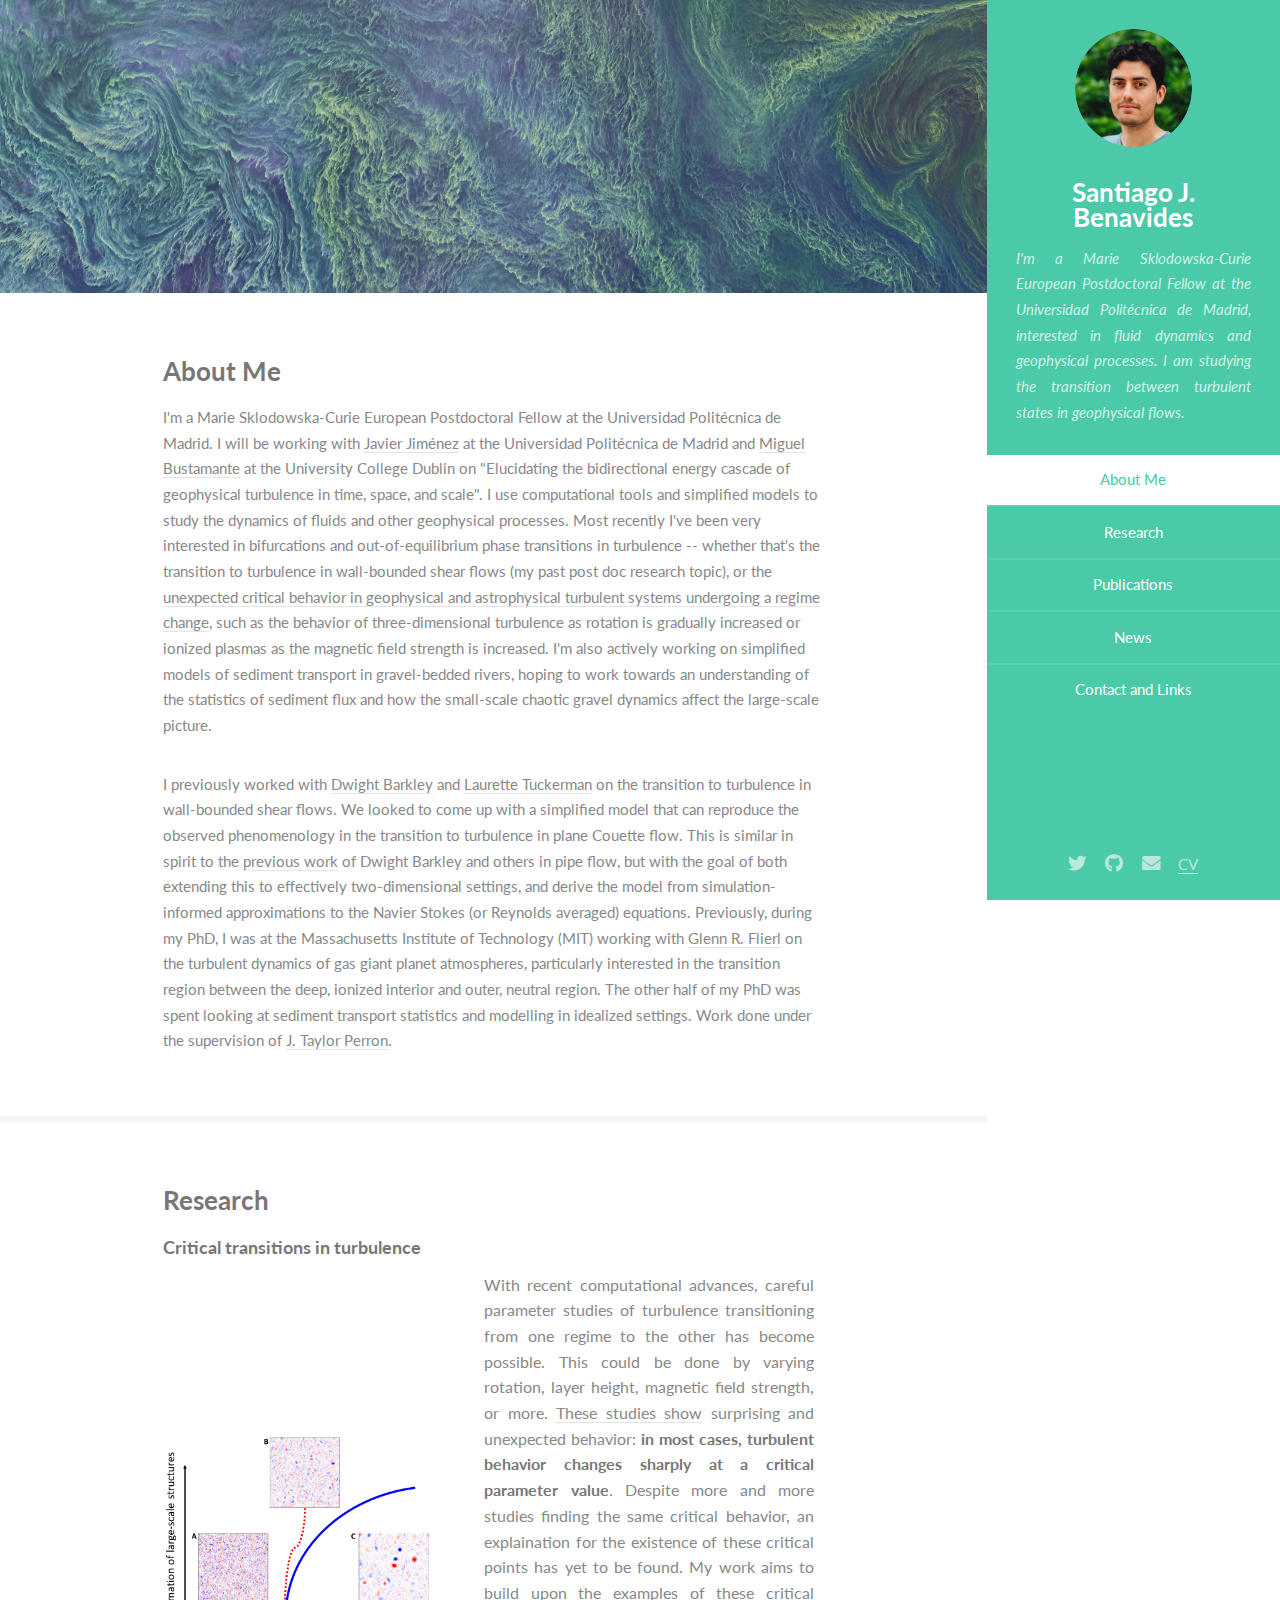
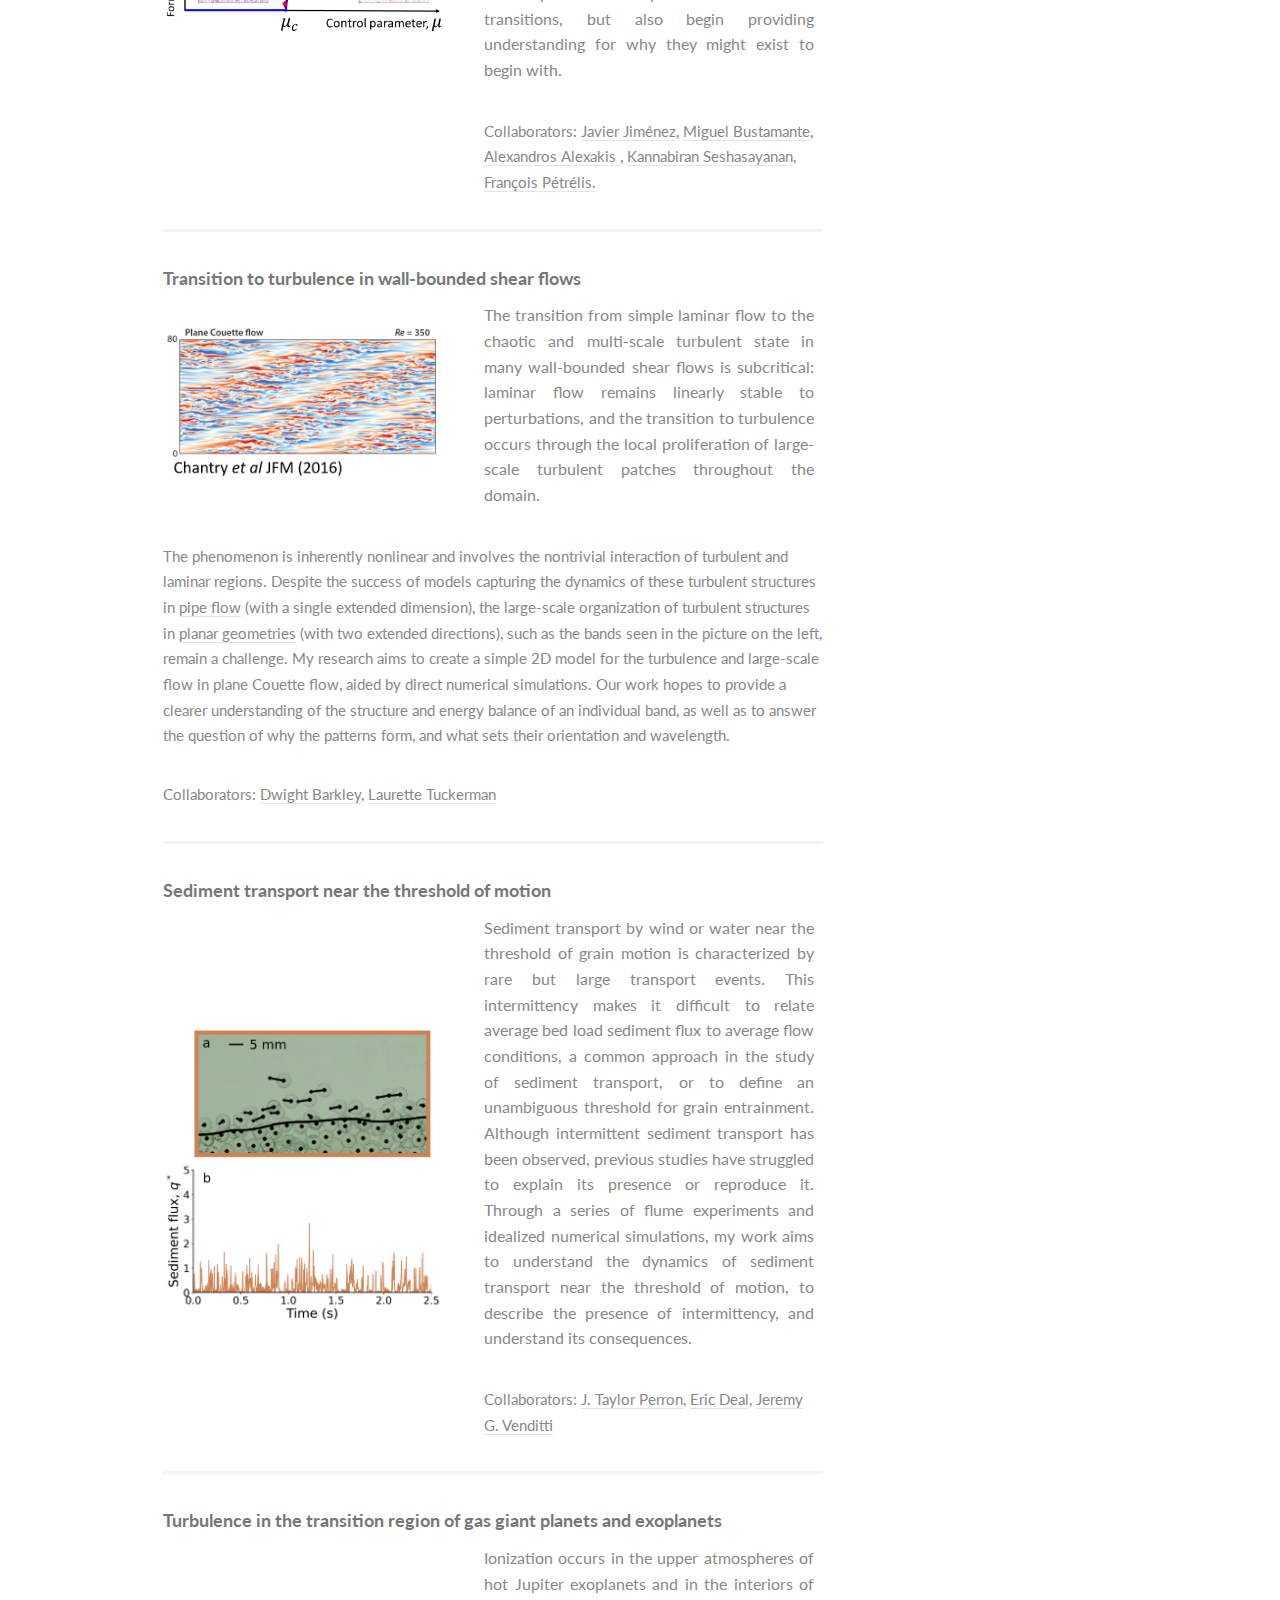
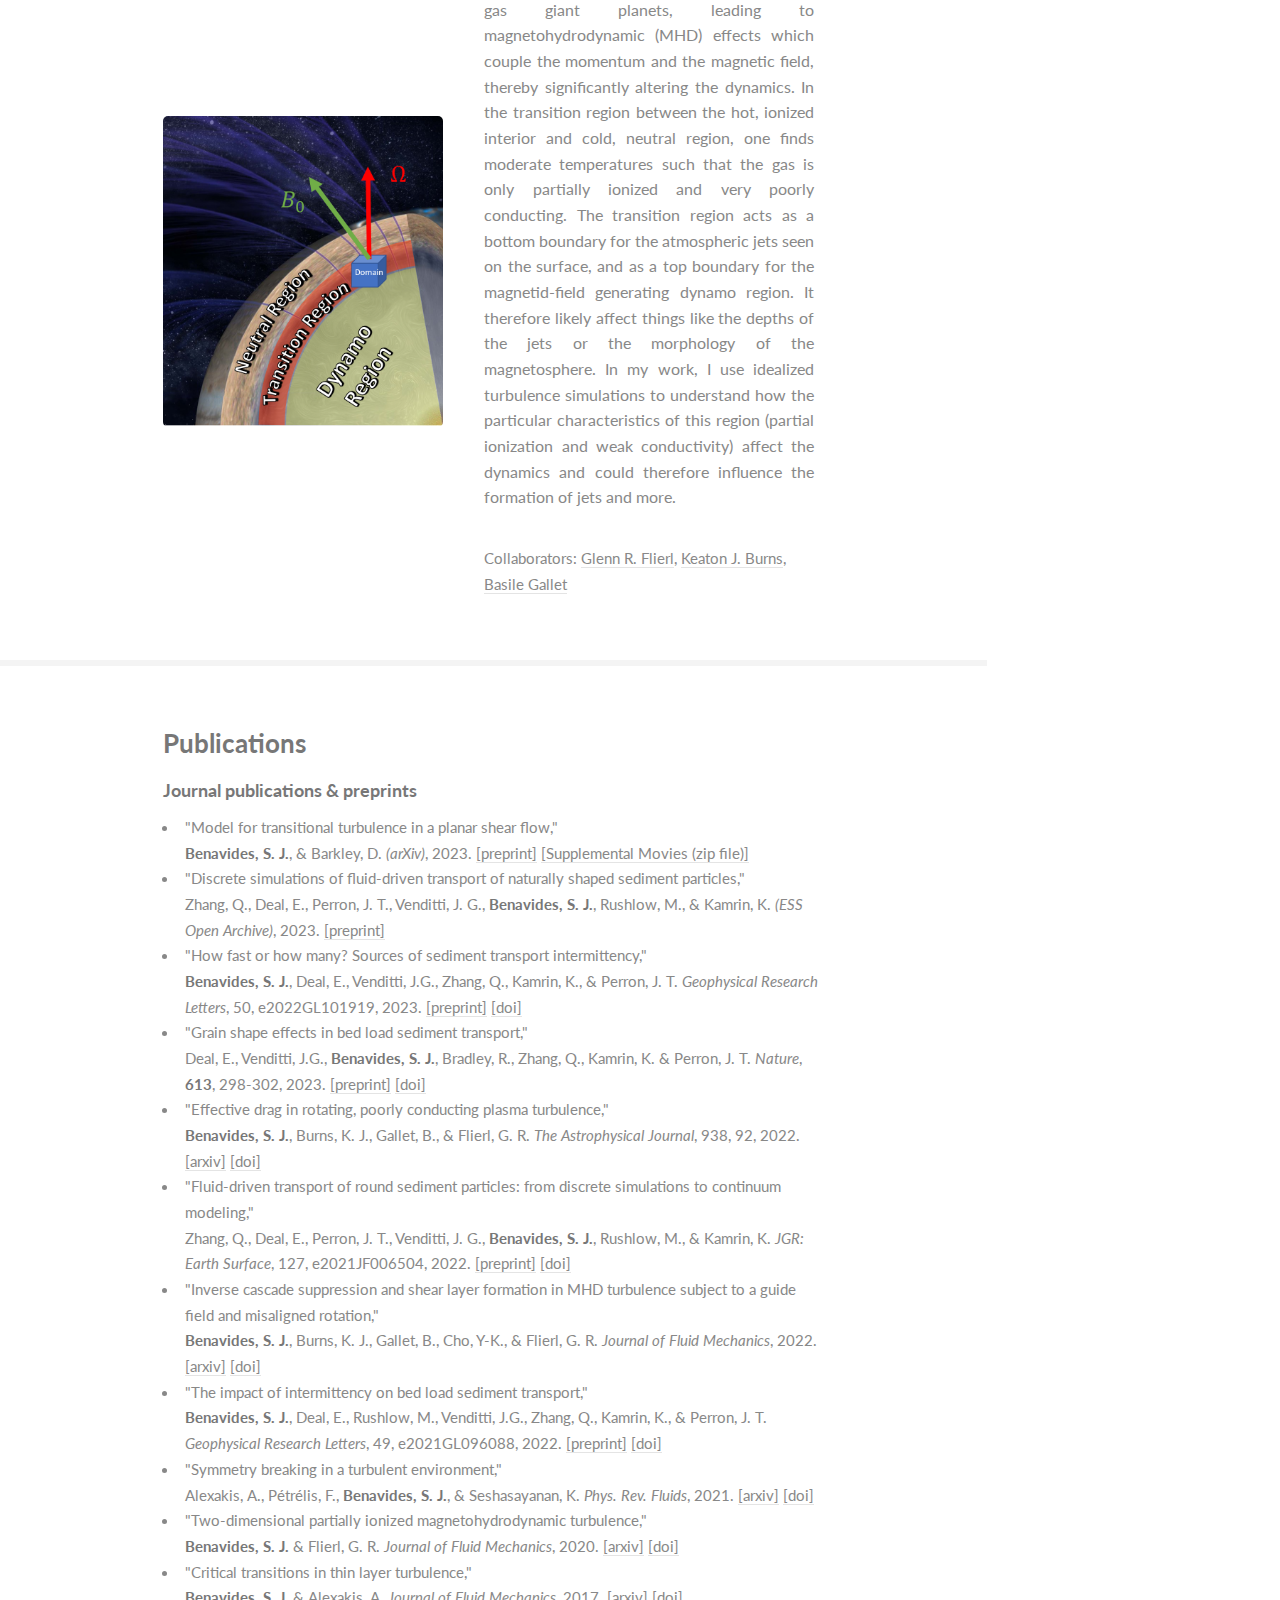
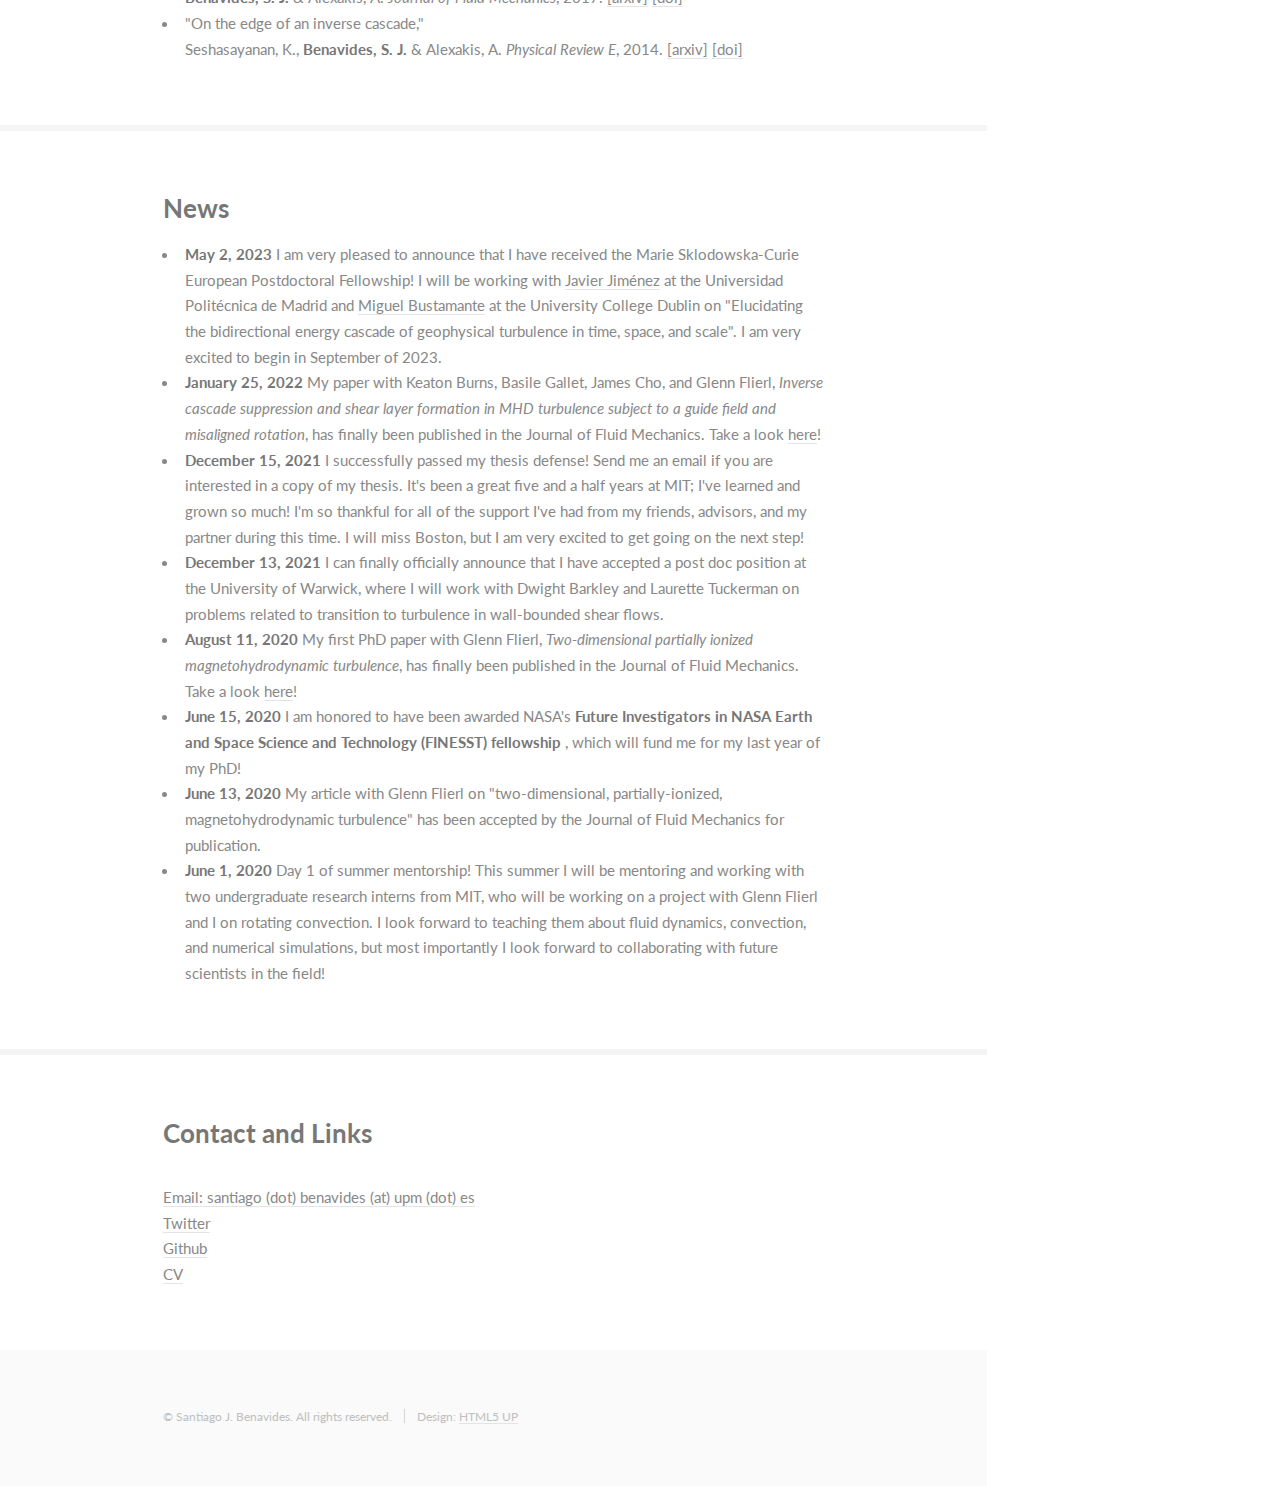
<file: index.html>
<!DOCTYPE HTML>
<!--
	Read Only by HTML5 UP
	html5up.net | @ajlkn
	Free for personal and commercial use under the CCA 3.0 license (html5up.net/license)
-->
<html>
	<head>
		<!-- Global site tag (gtag.js) - Google Analytics -->
		<script async src="https://www.googletagmanager.com/gtag/js?id=G-Q88HQNN6RG"></script>
		<script>
		window.dataLayer = window.dataLayer || [];
		function gtag(){dataLayer.push(arguments);}
		gtag('js', new Date());

		gtag('config', 'G-Q88HQNN6RG');
		</script>
		<!---->
		<title>Santiago J. Benavides' Homepage</title>
		<meta charset="utf-8" />
		<meta name="viewport" content="width=device-width, initial-scale=1, user-scalable=no" />
		<link rel="stylesheet" href="assets/css/main.css" />
	</head>
	<body class="is-preload">

		<!-- Header -->
			<section id="header">
				<header>
					<span class="image avatar"><img src="images/Portrait_2023.jpg" alt="That's me!" /></span>
					<h1 id="logo"><a href="#">Santiago J. Benavides</a></h1>
					<p align="justify"> I'm a Marie Sklodowska-Curie European Postdoctoral Fellow at the Universidad Polit&eacutecnica de Madrid, interested in fluid dynamics and geophysical processes. I am studying the transition between turbulent states in geophysical flows.
						<!-- I study idealized turbulence simulations motivated by astrophysical and geophysical contexts. 
						My interests have also led me to study sediment transport dynamics in rivers. -->
					</p>	
				</header>
				<nav id="nav">
					<ul>
						<li><a href="#one" class="active">About Me</a></li>
						<li><a href="#two">Research</a></li>
						<li><a href="#three">Publications</a></li>
						<li><a href="#four">News</a></li>
						<li><a href="#five">Contact and Links</a></li>
					</ul>
				</nav>
				<footer>
					<ul class="icons">
						<li><a href="https://twitter.com/s_j_benavides" class="icon brands fa-twitter"><span class="label">Twitter</span></a></li>
						<li><a href="https://github.com/s-benavides" class="icon brands fa-github"><span class="label">Github</span></a></li>
						<li><a href="mailto:santiago.benavides@upm.es" class="icon solid fa-envelope"><span class="label">Email</span></a></li>
						<li><a href="docs/BENAVIDES_CV_Sept_25_2023.pdf" id="cv-link"><span class="label">CV</span></a></li>
					</ul>
				</footer>
			</section>

		<!-- Wrapper -->
			<div id="wrapper">

				<!-- Main -->
					<div id="main">

						<!-- One -->
							<section id="one">
								<div class="image main" data-position="center">
									<!-- <img src="images/banner_wp.jpg" alt="" /> -->
									<img src="images/PhytoplanktonFlows_v3.jpg" alt="" />
								</div>
								<div class="container">
									<div>
									<!-- <div class="features"> -->
										<!-- <article> -->
											<!-- <div class="inner"> -->
												<h3>About Me</h3>
												<p>
													I'm a Marie Sklodowska-Curie European Postdoctoral Fellow at the Universidad Polit&eacutecnica de Madrid. I will be working with <a href="https://torroja.dmt.upm.es/">Javier Jim&eacutenez</a> at the Universidad Polit&eacutecnica de Madrid and <a href="https://miguel-d-bustamante.wixsite.com/maths">Miguel Bustamante</a> at the University College Dublin on "Elucidating the bidirectional energy cascade of geophysical turbulence in time, space, and scale". I use computational tools and simplified models to study the dynamics of fluids and other geophysical processes. Most recently I've been very interested in bifurcations and out-of-equilibrium phase transitions in turbulence -- whether that's the transition to turbulence in wall-bounded shear flows (my past post doc research topic), or the <a href="https://www.sciencedirect.com/science/article/abs/pii/S0370157318301935">unexpected critical behavior in geophysical and astrophysical turbulent systems undergoing a regime change</a>, such as the behavior of three-dimensional turbulence as rotation is gradually increased or ionized plasmas as the magnetic field strength is increased. I'm also actively working on simplified models of sediment transport in gravel-bedded rivers, hoping to work towards an understanding of the statistics of sediment flux and how the small-scale chaotic gravel dynamics affect the large-scale picture.
												</p>
											<!-- </div> -->
											<!-- <a class="image"> <img src="images/Bifurcation_Schem_CROPPED.png" 
												alt="Schematic of bifurcations found in my turbulence simulations." data-position="right"> 
											</a> -->
										<!-- </article> -->
									</div>
									<!---->
									<!---->
									<div>
										<p>
											I previously worked with <a href="http://homepages.warwick.ac.uk/~masax/">Dwight Barkley</a> and <a href="https://blog.espci.fr/laurette/"> Laurette Tuckerman</a>
											on the transition to turbulence in wall-bounded shear flows. We looked to come up with a simplified model that can reproduce the observed phenomenology in the transition to turbulence in plane Couette flow. This is similar in spirit to the <a href="https://doi.org/10.1017/jfm.2016.465">previous work</a> of Dwight Barkley and others in pipe flow, but with the goal of both extending this to effectively two-dimensional settings, and derive the model from simulation-informed approximations to the Navier Stokes (or Reynolds averaged) equations. 
											Previously, during my PhD, I was at the Massachusetts Institute of Technology (MIT) working with <a href="https://eapsweb.mit.edu/people/grflierl">Glenn R. Flierl</a> on the turbulent dynamics of gas giant planet atmospheres, particularly interested in the transition region between the deep, ionized interior and outer, neutral region. The other half of my PhD was spent looking at sediment transport statistics and modelling in idealized settings. Work done under the supervision of <a href="https://taylorperron.org/">J. Taylor Perron</a>.
										</p>
									</div>
								</div>
							</section>

						<!-- Two -->
							<section id="two">
								<div class="container">
									<h3>Research</h3>
									<!-- <p>Summary of research projects</p> -->
									<div class="features">
										<article>
											<h4>Critical transitions in turbulence</h4>
											<a class="image" ><img src="images//Bifurcation_Schem_CROPPED.png" alt="" /></a>
											<div class="inner">
												<p align="justify" style="font-size:medium">  
													With recent computational advances, careful parameter studies of turbulence transitioning from one regime to the other has become possible. This could be done by varying rotation, layer height, magnetic field strength, or more. <a href="https://www.sciencedirect.com/science/article/abs/pii/S0370157318301935">These studies show</a> surprising and unexpected behavior: <b>in most cases, turbulent behavior changes sharply at a critical parameter value</b>. Despite more and more studies finding the same critical behavior, an explaination for the existence of these critical points has yet to be found. My work aims to build upon the examples of these critical transitions, but also begin providing understanding for why they might exist to begin with.
												</p>
												<p>Collaborators: 
													<a href="https://torroja.dmt.upm.es/">Javier Jim&eacutenez</a>, <a href="https://miguel-d-bustamante.wixsite.com/maths">Miguel Bustamante</a>, <a href="http://www.lps.ens.fr/~alexakis/"> Alexandros Alexakis </a>, <a href="https://scholar.google.com/citations?user=KgfucocAAAAJ&hl=en"> Kannabiran Seshasayanan</a>, <a href="http://www.lps.ens.fr/~nonlin/petrelis/index.html">Fran&#231;ois P&eacute;tr&eacute;lis. </a>
												</p>
											</div>
										</article>
										<article>
											<h4>Transition to turbulence in wall-bounded shear flows</h4>
											<a class="image" ><img src="images//Chantry.png" alt="" /></a>
											<div class="inner">
												<p align="justify" style="font-size:medium">  
													The transition from simple laminar flow to the chaotic and multi-scale turbulent state in many wall-bounded shear flows is subcritical: laminar flow remains linearly stable to perturbations, and the transition to turbulence occurs through the local proliferation of large-scale turbulent patches throughout the domain. 
												</p>
											</div>
											<p align="justify" style="font-size:medium"></p>
											The phenomenon is inherently nonlinear and involves the nontrivial interaction of turbulent and laminar regions. Despite the success of models capturing the dynamics of these turbulent structures in <a href="https://doi.org/10.1017/jfm.2016.465">pipe flow</a> (with a single extended dimension), the large-scale organization of turbulent structures in <a href="https://doi.org/10.1146/annurev-fluid-010719-060221">planar geometries</a> (with two extended directions), such as the bands seen in the picture on the left, remain a challenge. My research aims to create a simple 2D model for the turbulence and large-scale flow in plane Couette flow, aided by direct numerical simulations. Our work hopes to provide a clearer understanding of the structure and energy balance of an individual band, as well as to answer the question of why the patterns form, and what sets their orientation and wavelength. 
											</p>
											<p>Collaborators: 
												<a href="http://homepages.warwick.ac.uk/~masax/">Dwight Barkley</a>, 
												<a href="https://blog.espci.fr/laurette/"> Laurette Tuckerman</a> 
											</p>
										</article>
										<article>
											<h4>Sediment transport near the threshold of motion</h4>
											<a class="image"><img src="images/SedTransp.png" alt="" /></a>
											<div class="inner">
												<p align="justify" style="font-size:medium">
													Sediment transport by wind or water near the threshold of grain motion is characterized by rare but large transport events. This intermittency makes it difficult to 
													relate average bed load sediment flux to average flow conditions, a common approach in the study of sediment transport, or to define an unambiguous threshold for 
													grain entrainment. Although intermittent sediment transport has been observed, previous studies have struggled to explain its presence or reproduce it. Through
													a series of flume experiments and idealized numerical simulations, my work aims to understand the dynamics of sediment transport near the threshold of motion, to 
													describe the presence of intermittency, and understand its consequences.
												</p>
												<p> Collaborators:
													<a href="https://taylorperron.org/">J. Taylor Perron</a>,
													<a href="https://scholar.google.fr/citations?user=05plngkAAAAJ&hl=en">Eric Deal</a>,
													<a href="https://www.sfu.ca/~jvenditt/">Jeremy G. Venditti</a>
												</p>
											</div>
										</article>
										<article>
											<h4>Turbulence in the transition region of gas giant planets and exoplanets</h4>
											<a class="image"><img src="images/Sketch_v2.png" alt="" /></a>
											<div class="inner">
												<p align="justify" style="font-size:medium">
													Ionization occurs in the upper atmospheres of hot Jupiter exoplanets and in the interiors of gas giant planets, leading to magnetohydrodynamic (MHD) effects which couple the momentum and the magnetic field, thereby significantly altering the dynamics. In the transition region between the hot, ionized interior and cold, neutral region, one finds moderate temperatures such that the gas is only partially ionized and very poorly conducting. The transition region acts as a bottom boundary for the atmospheric jets seen on the surface, and as a top boundary for the magnetid-field generating dynamo region. It therefore likely affect things like the depths of the jets or the morphology of the magnetosphere. In my work, I use idealized turbulence simulations to understand how the particular characteristics of this region (partial ionization and weak conductivity) affect the dynamics and could therefore influence the formation of jets and more.
												</p>
												<p> Collaborators:
													<a href="https://eapsweb.mit.edu/people/grflierl">Glenn R. Flierl</a>,
													<a href="http://keaton-burns.com/">Keaton J. Burns</a>,
													<a href="https://sites.google.com/view/basilegallet/">Basile Gallet</a>
												</p>
											</div>
										</article>
									</div>
								</div>
							</section>

						<!-- Three -->
							<section id="three">
								<div class="container">
									<header>
										<h3> Publications</h3>
									</header>
									<!-- Journal publications and preprints -->
										<h4>Journal publications & preprints</h4>
										<ul class="default">
										<!-- <li>
											"Intermittency properties of a novel lattice model of bed load sediment transport,"
											<br /> <b>Benavides, S. J.</b>, Deal, E., Venditti, J.G. & Perron, J. T.
											<i>(In Preparation)</i>, 2023.
											<a href="https://s-benavides.github.io/docs/Benavides_et_al_Origin_Intermittency_Draft.pdf">[preprint]</a>
											<a href="https://doi.org/10.1103/PhysRevResearch.2.023068">[doi]</a>
										</li> -->
										<li>
											"Model for transitional turbulence in a planar shear flow,"
											<br /> <b>Benavides, S. J.</b>, & Barkley, D.
											<i>(arXiv)</i>, 2023.
											<a href="https://doi.org/10.48550/arXiv.2309.12879">[preprint]</a>
											<a href="docs/SM_Movies.zip">[Supplemental Movies (zip file)]</a>
									
										</li>
										<li>
											"Discrete simulations of fluid-driven transport of naturally shaped sediment particles,"
											<br /> Zhang, Q., Deal, E., Perron, J. T., Venditti, J. G., <b>Benavides, S. J.</b>, Rushlow, M., & Kamrin, K.
											<i>(ESS Open Archive)</i>, 2023.
											<a href="https://doi.org/10.22541/essoar.168500367.77673037/v1">[preprint]</a>
										</li>
										<li>
											"How fast or how many? Sources of sediment transport intermittency,"
											<br /> <b>Benavides, S. J.</b>, Deal, E., Venditti, J.G., Zhang, Q., Kamrin, K., & Perron, J. T.
											<i>Geophysical Research Letters</i>, 50, e2022GL101919, 2023.
											<a href="https://doi.org/10.1002/essoar.10512746.1">[preprint]</a>
											<a href="https://doi.org/10.1029/2022GL101919">[doi]</a>
										</li>
										<li>
											"Grain shape effects in bed load sediment transport,"
											<br /> Deal, E., Venditti, J.G., <b>Benavides, S. J.</b>, Bradley, R., Zhang, Q., Kamrin, K. & Perron, J. T.
											<i>Nature</i>, <b>613</b>, 298-302, 2023.
											<a href="https://doi.org/10.31223/X55033">[preprint]</a>
											<a href="https://doi.org/10.1038/s41586-022-05564-6">[doi]</a>
										</li>
										<li>
											"Effective drag in rotating, poorly conducting plasma turbulence,"
											<br /> <b>Benavides, S. J.</b>, Burns, K. J., Gallet, B., & Flierl, G. R. <i>The Astrophysical Journal</i>, 938, 92, 2022.
											<a href="https://arxiv.org/pdf/2203.04992.pdf">[arxiv]</a>
											<a href="https://doi.org/10.3847/1538-4357/ac9137">[doi]</a>
										</li>
										<li>
											"Fluid-driven transport of round sediment particles: from discrete simulations to continuum modeling,"
											<br /> Zhang, Q., Deal, E., Perron, J. T., Venditti, J. G., <b>Benavides, S. J.</b>, Rushlow, M., & Kamrin, K.
											<i>JGR: Earth Surface</i>, 127, e2021JF006504, 2022.
											<a href="https://doi.org/10.31223/X57P8H">[preprint]</a>
											<a href="https://doi.org/10.1029/2021JF006504">[doi]</a>
										</li>
										<li>
											"Inverse cascade suppression and shear layer formation in MHD turbulence subject to a guide field and misaligned rotation,"
											<br /> <b>Benavides, S. J.</b>, Burns, K. J., Gallet, B., Cho, Y-K., & Flierl, G. R. <i>Journal of Fluid Mechanics</i>, 2022.
											<a href="https://arxiv.org/pdf/2104.12746">[arxiv]</a>
											<a href="https://www.doi.org/10.1017/jfm.2021.968">[doi]</a>
										</li>
										<li>
											"The impact of intermittency on bed load sediment transport,"
											<br /> <b>Benavides, S. J.</b>, Deal, E., Rushlow, M., Venditti, J.G., Zhang, Q., Kamrin, K., & Perron, J. T.
											<i>Geophysical Research Letters</i>, 49, e2021GL096088, 2022.
											<a href="https://doi.org/10.31223/X5PW3Q">[preprint]</a>
											<a href="https://doi.org/10.1029/2021GL096088">[doi]</a>
										</li>
										<li>
											"Symmetry breaking in a turbulent environment,"
											<br /> Alexakis, A., P&eacute;tr&eacute;lis, F., <b>Benavides, S. J.</b>, & Seshasayanan, K. <i>Phys. Rev. Fluids</i>, 2021.
											<a href="https://arxiv.org/abs/2102.03618">[arxiv]</a>
											<a href="https://doi.org/10.1103/PhysRevFluids.6.024605">[doi]</a>
										</li>
										<li>
											"Two-dimensional partially ionized magnetohydrodynamic turbulence,"
											<br /> <b>Benavides, S. J.</b> & Flierl, G. R. <i>Journal of Fluid Mechanics</i>, 2020.
											<a href="https://arxiv.org/abs/1911.09679">[arxiv]</a>
											<a href="https://doi.org/10.1017/jfm.2020.500">[doi]</a>
										</li>
										<li>
											"Critical transitions in thin layer turbulence,"
											<br /> <b>Benavides, S. J.</b> & Alexakis, A. <i>Journal of Fluid Mechanics</i>, 2017.
											<a href="https://arxiv.org/abs/1701.05162">[arxiv]</a>
											<a href="https://doi.org/10.1017/jfm.2017.293">[doi]</a>
										</li>
										<li>
											"On the edge of an inverse cascade,"
											<br /> Seshasayanan, K., <b>Benavides, S. J.</b> & Alexakis, A. <i>Physical Review E</i>, 2014.
											<a href="https://arxiv.org/abs/1406.4072">[arxiv]</a>
											<a href="https://doi.org/10.1103/PhysRevE.90.051003">[doi]</a>
										</li>
										</ul>
									<!-- Conference presentations/posters -->
										<!-- <h4>Conference presentations</h4>
										<ul class="default">
										<li>
											"Multiplicative noise and intermittency in bedload sediment transport"
											<br /> <b>Benavides, S. J.</b>, Deal, E., Perron, J. T., Venditti, J. G., Zhang, Q., and Kamrin, K. 
											<i>American Geo</i>  (Accepted), 2020.
											<a href="https://arxiv.org/abs/1911.09679">[arxiv]</a>
											<a href="https://doi.org/10.1103/PhysRevResearch.2.023068">[doi]</a>
										</li>
										<li>
											"Critical transitions in thin layer turbulence"
											<br /> <b>Benavides, S. J.</b> & Alexakis, A. <i>Journal of Fluid Mechanics</i>, 2017.
											<a href="https://arxiv.org/abs/1701.05162">[arxiv]</a>
											<a href="https://doi.org/10.1017/jfm.2017.293">[doi]</a>
										</li>
										<li>
											"On the edge of an inverse cascade"
											<br /> Kannabiran, S. <b>Benavides, S. J.</b> & Alexakis, A. <i>Physical Review E</i>, 2014.
											<a href="https://arxiv.org/abs/1406.4072">[arxiv]</a>
											<a href="https://doi.org/10.1103/PhysRevE.90.051003">[doi]</a>
										</li>
										</ul> -->
								</div>
							</section>

						<!-- Four -->
							<section id="four">
								<div class="container">
									<!-- <h3>Publications</h3>
									<p>Journal publications and preprints.</p> -->
									<header>
										<h3> News</h3>
									</header>
									<!-- <h4>Awards</h4> -->
									<ul class="default">
									<li>
										<b>May 2, 2023</b> I am very pleased to announce that I have received the Marie Sklodowska-Curie European Postdoctoral Fellowship! I will be working with <a href="https://torroja.dmt.upm.es/">Javier Jim&eacutenez</a> at the Universidad Polit&eacutecnica de Madrid and <a href="https://miguel-d-bustamante.wixsite.com/maths">Miguel Bustamante</a> at the University College Dublin on "Elucidating the bidirectional energy cascade of geophysical turbulence in time, space, and scale". I am very excited to begin in September of 2023.
									</li>
									<li>
										<b>January 25, 2022</b> My paper with Keaton Burns, Basile Gallet, James Cho, and Glenn Flierl, <i>Inverse cascade suppression and shear layer formation in MHD turbulence subject to a guide field and misaligned rotation</i>, has finally 
										been published in the Journal of Fluid Mechanics. Take a look <a href="https://www.doi.org/10.1017/jfm.2021.968">here</a>!
									</li>
									<li>
										<b>December 15, 2021</b> I successfully passed my thesis defense! Send me an email if you are interested in a copy of my thesis. It's been a great five and a half years at MIT; I've learned and grown so much! 
										I'm so thankful for all of the support I've had from my friends, advisors, and my partner during this time. I will miss Boston, but I am very excited to get going on the next step! 
									</li>
									<li>
										<b>December 13, 2021</b> I can finally officially announce that I have accepted a post doc position at the University of Warwick, where I will work with Dwight Barkley and Laurette Tuckerman on problems related to transition to turbulence in wall-bounded shear flows.
									</li>
									<li>
										<b>August 11, 2020</b>  My first PhD paper with Glenn Flierl, <i>Two-dimensional partially ionized magnetohydrodynamic turbulence</i>, has finally 
										been published in the Journal of Fluid Mechanics. Take a look <a href="https://doi.org/10.1017/jfm.2020.500">here</a>!
									</li>
									<li>
										<b>June 15, 2020</b>  I am honored to have been awarded NASA's <b>Future Investigators in NASA Earth and Space Science and Technology (FINESST)
										fellowship </b>, which will fund me for my last year of my PhD!
									</li>
									<li>
										<b>June 13, 2020</b>  My article with Glenn Flierl on "two-dimensional, partially-ionized, magnetohydrodynamic turbulence" 
										has been accepted by the Journal of Fluid Mechanics for publication.
									</li>
									<li>
										<b>June 1, 2020</b>  Day 1 of summer mentorship! This summer I will be mentoring and working with two undergraduate research interns from 
										MIT, who will be working on a project with Glenn Flierl and I on rotating convection. I look forward to 
										teaching them about fluid dynamics, convection, and numerical simulations, but most importantly I look forward to collaborating with
										future scientists in the field!
									</li>
									</ul>
								</div>
							</section>

						<!-- Five -->
						<section id="five">
							<div class="container">
								<!-- <h3>Publications</h3>
								<p>Journal publications and preprints.</p> -->
								<header>
									<h3> Contact and Links</h3>
								</header>
								<p>
									<!-- <ul class="icons"> -->
										<div>
										<a href="mailto:santiago.benavides@upm.es">Email: santiago (dot) benavides (at) upm (dot) es</a>
										</div>
										<div>
										<a href="https://twitter.com/s_j_benavides">Twitter</a>
										</div>
										<div>
										<a href="https://github.com/s-benavides" >Github</a>
										</div>
										<div>
										<a href="docs/BENAVIDES_CV_Sept_25_2023.pdf">CV</a>
										</div>
									<!-- </ul> -->
								</p>
							</div>
						</section>
					</div>

				<!-- Footer -->
					<section id="footer">
						<div class="container">
							<ul class="copyright">
								<li>&copy; Santiago J. Benavides. All rights reserved.</li><li>Design: <a href="http://html5up.net">HTML5 UP</a></li>
							</ul>
						</div>
					</section>

			</div>

		<!-- Scripts -->
			<script src="assets/js/jquery.min.js"></script>
			<script src="assets/js/jquery.scrollex.min.js"></script>
			<script src="assets/js/jquery.scrolly.min.js"></script>
			<script src="assets/js/browser.min.js"></script>
			<script src="assets/js/breakpoints.min.js"></script>
			<script src="assets/js/util.js"></script>
			<script src="assets/js/main.js"></script>

	</body>
</html>
</file>
<file: assets/css/main.css>
@import url("fontawesome-all.min.css");
@import url("https://fonts.googleapis.com/css?family=Lato:400,400italic,700,700italic|Source+Code+Pro:400");

/*
	Read Only by HTML5 UP
	html5up.net | @ajlkn
	Free for personal and commercial use under the CCA 3.0 license (html5up.net/license)
*/

html, body, div, span, applet, object,
iframe, h1, h2, h3, h4, h5, h6, p, blockquote,
pre, a, abbr, acronym, address, big, cite,
code, del, dfn, em, img, ins, kbd, q, s, samp,
small, strike, strong, sub, sup, tt, var, b,
u, i, center, dl, dt, dd, ol, ul, li, fieldset,
form, label, legend, table, caption, tbody,
tfoot, thead, tr, th, td, article, aside,
canvas, details, embed, figure, figcaption,
footer, header, hgroup, menu, nav, output, ruby,
section, summary, time, mark, audio, video {
	margin: 0;
	padding: 0;
	border: 0;
	font-size: 100%;
	font: inherit;
	vertical-align: baseline;}

article, aside, details, figcaption, figure,
footer, header, hgroup, menu, nav, section {
	display: block;}

body {
	line-height: 1;
}

ol, ul {
	list-style: none;
}

blockquote, q {
	quotes: none;
}

	blockquote:before, blockquote:after, q:before, q:after {
		content: '';
		content: none;
	}

table {
	border-collapse: collapse;
	border-spacing: 0;
}

body {
	-webkit-text-size-adjust: none;
}

mark {
	background-color: transparent;
	color: inherit;
}

input::-moz-focus-inner {
	border: 0;
	padding: 0;
}

input, select, textarea {
	-moz-appearance: none;
	-webkit-appearance: none;
	-ms-appearance: none;
	appearance: none;
}

/* Basic */

	html {
		box-sizing: border-box;
	}

	*, *:before, *:after {
		box-sizing: inherit;
	}

	body {
		background: #fff;
	}

		body.is-preload *, body.is-preload *:before, body.is-preload *:after {
			-moz-animation: none !important;
			-webkit-animation: none !important;
			-ms-animation: none !important;
			animation: none !important;
			-moz-transition: none !important;
			-webkit-transition: none !important;
			-ms-transition: none !important;
			transition: none !important;
		}

	body, input, select, textarea {
		color: #888;
		font-family: "Lato", sans-serif;
		font-size: 16pt;
		font-weight: 400;
		line-height: 1.75em;
	}

	a {
		-moz-transition: color 0.2s ease-in-out, border-color 0.2s ease-in-out;
		-webkit-transition: color 0.2s ease-in-out, border-color 0.2s ease-in-out;
		-ms-transition: color 0.2s ease-in-out, border-color 0.2s ease-in-out;
		transition: color 0.2s ease-in-out, border-color 0.2s ease-in-out;
		border-bottom: solid 1px #e4e4e4;
		color: inherit;
		text-decoration: none;
	}

		a:hover {
			border-bottom-color: transparent;
			color: #4acaa8 !important;
		}

	strong, b {
		color: #777;
		font-weight: 700;
	}

	em, i {
		font-style: italic;
	}

	p {
		margin: 0 0 2.25em 0;
	}

	h1, h2, h3, h4, h5, h6 {
		color: #777;
		font-weight: 700;
		line-height: 1em;
		margin: 0 0 0.5625em 0;
	}

		h1 a, h2 a, h3 a, h4 a, h5 a, h6 a {
			border: 0;
			color: inherit;
			text-decoration: none;
		}

	h2 {
		font-size: 2em;
		line-height: 1.5em;
	}

	h3 {
		font-size: 1.75em;
		line-height: 1.5em;
	}

	h4 {
		font-size: 1.25em;
		line-height: 1.5em;
	}

	h5 {
		font-size: 0.9em;
		line-height: 1.5em;
	}

	h6 {
		font-size: 0.7em;
		line-height: 1.5em;
	}

	sub {
		font-size: 0.8em;
		position: relative;
		top: 0.5em;
	}

	sup {
		font-size: 0.8em;
		position: relative;
		top: -0.5em;
	}

	hr {
		border: 0;
		border-bottom: solid 2px #f4f4f4;
		margin: 2.25em 0;
	}

		hr.major {
			margin: 3.375em 0;
		}

	blockquote {
		border-left: solid 8px #e4e4e4;
		font-style: italic;
		margin: 0 0 2.25em 0;
		padding: 0.5em 0 0.5em 2em;
	}

	code {
		background: #555;
		border-radius: 5px;
		color: #fff;
		font-family: "Source Code Pro", monospace;
		font-size: 0.9em;
		margin: 0 0.25em;
		padding: 0.25em 0.65em;
	}

	pre {
		font-family: "Source Code Pro", monospace;
		font-size: 0.9em;
		margin: 0 0 2.25em 0;
	}

		pre code {
			-webkit-overflow-scrolling: touch;
			display: block;
			line-height: 1.5em;
			overflow-x: auto;
			padding: 1em 1.5em;
		}

	.align-left {
		text-align: left;
	}

	.align-center {
		text-align: center;
	}

	.align-right {
		text-align: right;
	}

/* Row */

	.row {
		display: flex;
		flex-wrap: wrap;
		box-sizing: border-box;
		align-items: stretch;
	}

		.row > * {
			box-sizing: border-box;
		}

		.row.gtr-uniform > * > :last-child {
			margin-bottom: 0;
		}

		.row.aln-left {
			justify-content: flex-start;
		}

		.row.aln-center {
			justify-content: center;
		}

		.row.aln-right {
			justify-content: flex-end;
		}

		.row.aln-top {
			align-items: flex-start;
		}

		.row.aln-middle {
			align-items: center;
		}

		.row.aln-bottom {
			align-items: flex-end;
		}

		.row > .imp {
			order: -1;
		}

		.row > .col-1 {
			width: 8.33333%;
		}

		.row > .off-1 {
			margin-left: 8.33333%;
		}

		.row > .col-2 {
			width: 16.66667%;
		}

		.row > .off-2 {
			margin-left: 16.66667%;
		}

		.row > .col-3 {
			width: 25%;
		}

		.row > .off-3 {
			margin-left: 25%;
		}

		.row > .col-4 {
			width: 33.33333%;
		}

		.row > .off-4 {
			margin-left: 33.33333%;
		}

		.row > .col-5 {
			width: 41.66667%;
		}

		.row > .off-5 {
			margin-left: 41.66667%;
		}

		.row > .col-6 {
			width: 50%;
		}

		.row > .off-6 {
			margin-left: 50%;
		}

		.row > .col-7 {
			width: 58.33333%;
		}

		.row > .off-7 {
			margin-left: 58.33333%;
		}

		.row > .col-8 {
			width: 66.66667%;
		}

		.row > .off-8 {
			margin-left: 66.66667%;
		}

		.row > .col-9 {
			width: 75%;
		}

		.row > .off-9 {
			margin-left: 75%;
		}

		.row > .col-10 {
			width: 83.33333%;
		}

		.row > .off-10 {
			margin-left: 83.33333%;
		}

		.row > .col-11 {
			width: 91.66667%;
		}

		.row > .off-11 {
			margin-left: 91.66667%;
		}

		.row > .col-12 {
			width: 100%;
		}

		.row > .off-12 {
			margin-left: 100%;
		}

		.row.gtr-0 {
			margin-top: 0;
			margin-left: 0em;
		}

			.row.gtr-0 > * {
				padding: 0 0 0 0em;
			}

			.row.gtr-0.gtr-uniform {
				margin-top: 0em;
			}

				.row.gtr-0.gtr-uniform > * {
					padding-top: 0em;
				}

		.row.gtr-25 {
			margin-top: 0;
			margin-left: -0.5em;
		}

			.row.gtr-25 > * {
				padding: 0 0 0 0.5em;
			}

			.row.gtr-25.gtr-uniform {
				margin-top: -0.5em;
			}

				.row.gtr-25.gtr-uniform > * {
					padding-top: 0.5em;
				}

		.row.gtr-50 {
			margin-top: 0;
			margin-left: -1em;
		}

			.row.gtr-50 > * {
				padding: 0 0 0 1em;
			}

			.row.gtr-50.gtr-uniform {
				margin-top: -1em;
			}

				.row.gtr-50.gtr-uniform > * {
					padding-top: 1em;
				}

		.row {
			margin-top: 0;
			margin-left: -2em;
		}

			.row > * {
				padding: 0 0 0 2em;
			}

			.row.gtr-uniform {
				margin-top: -2em;
			}

				.row.gtr-uniform > * {
					padding-top: 2em;
				}

		.row.gtr-150 {
			margin-top: 0;
			margin-left: -3em;
		}

			.row.gtr-150 > * {
				padding: 0 0 0 3em;
			}

			.row.gtr-150.gtr-uniform {
				margin-top: -3em;
			}

				.row.gtr-150.gtr-uniform > * {
					padding-top: 3em;
				}

		.row.gtr-200 {
			margin-top: 0;
			margin-left: -4em;
		}

			.row.gtr-200 > * {
				padding: 0 0 0 4em;
			}

			.row.gtr-200.gtr-uniform {
				margin-top: -4em;
			}

				.row.gtr-200.gtr-uniform > * {
					padding-top: 4em;
				}

		@media screen and (max-width: 1680px) {

			.row {
				display: flex;
				flex-wrap: wrap;
				box-sizing: border-box;
				align-items: stretch;
			}

				.row > * {
					box-sizing: border-box;
				}

				.row.gtr-uniform > * > :last-child {
					margin-bottom: 0;
				}

				.row.aln-left {
					justify-content: flex-start;
				}

				.row.aln-center {
					justify-content: center;
				}

				.row.aln-right {
					justify-content: flex-end;
				}

				.row.aln-top {
					align-items: flex-start;
				}

				.row.aln-middle {
					align-items: center;
				}

				.row.aln-bottom {
					align-items: flex-end;
				}

				.row > .imp-xlarge {
					order: -1;
				}

				.row > .col-1-xlarge {
					width: 8.33333%;
				}

				.row > .off-1-xlarge {
					margin-left: 8.33333%;
				}

				.row > .col-2-xlarge {
					width: 16.66667%;
				}

				.row > .off-2-xlarge {
					margin-left: 16.66667%;
				}

				.row > .col-3-xlarge {
					width: 25%;
				}

				.row > .off-3-xlarge {
					margin-left: 25%;
				}

				.row > .col-4-xlarge {
					width: 33.33333%;
				}

				.row > .off-4-xlarge {
					margin-left: 33.33333%;
				}

				.row > .col-5-xlarge {
					width: 41.66667%;
				}

				.row > .off-5-xlarge {
					margin-left: 41.66667%;
				}

				.row > .col-6-xlarge {
					width: 50%;
				}

				.row > .off-6-xlarge {
					margin-left: 50%;
				}

				.row > .col-7-xlarge {
					width: 58.33333%;
				}

				.row > .off-7-xlarge {
					margin-left: 58.33333%;
				}

				.row > .col-8-xlarge {
					width: 66.66667%;
				}

				.row > .off-8-xlarge {
					margin-left: 66.66667%;
				}

				.row > .col-9-xlarge {
					width: 75%;
				}

				.row > .off-9-xlarge {
					margin-left: 75%;
				}

				.row > .col-10-xlarge {
					width: 83.33333%;
				}

				.row > .off-10-xlarge {
					margin-left: 83.33333%;
				}

				.row > .col-11-xlarge {
					width: 91.66667%;
				}

				.row > .off-11-xlarge {
					margin-left: 91.66667%;
				}

				.row > .col-12-xlarge {
					width: 100%;
				}

				.row > .off-12-xlarge {
					margin-left: 100%;
				}

				.row.gtr-0 {
					margin-top: 0;
					margin-left: 0em;
				}

					.row.gtr-0 > * {
						padding: 0 0 0 0em;
					}

					.row.gtr-0.gtr-uniform {
						margin-top: 0em;
					}

						.row.gtr-0.gtr-uniform > * {
							padding-top: 0em;
						}

				.row.gtr-25 {
					margin-top: 0;
					margin-left: -0.5em;
				}

					.row.gtr-25 > * {
						padding: 0 0 0 0.5em;
					}

					.row.gtr-25.gtr-uniform {
						margin-top: -0.5em;
					}

						.row.gtr-25.gtr-uniform > * {
							padding-top: 0.5em;
						}

				.row.gtr-50 {
					margin-top: 0;
					margin-left: -1em;
				}

					.row.gtr-50 > * {
						padding: 0 0 0 1em;
					}

					.row.gtr-50.gtr-uniform {
						margin-top: -1em;
					}

						.row.gtr-50.gtr-uniform > * {
							padding-top: 1em;
						}

				.row {
					margin-top: 0;
					margin-left: -2em;
				}

					.row > * {
						padding: 0 0 0 2em;
					}

					.row.gtr-uniform {
						margin-top: -2em;
					}

						.row.gtr-uniform > * {
							padding-top: 2em;
						}

				.row.gtr-150 {
					margin-top: 0;
					margin-left: -3em;
				}

					.row.gtr-150 > * {
						padding: 0 0 0 3em;
					}

					.row.gtr-150.gtr-uniform {
						margin-top: -3em;
					}

						.row.gtr-150.gtr-uniform > * {
							padding-top: 3em;
						}

				.row.gtr-200 {
					margin-top: 0;
					margin-left: -4em;
				}

					.row.gtr-200 > * {
						padding: 0 0 0 4em;
					}

					.row.gtr-200.gtr-uniform {
						margin-top: -4em;
					}

						.row.gtr-200.gtr-uniform > * {
							padding-top: 4em;
						}

		}

		@media screen and (max-width: 1280px) {

			.row {
				display: flex;
				flex-wrap: wrap;
				box-sizing: border-box;
				align-items: stretch;
			}

				.row > * {
					box-sizing: border-box;
				}

				.row.gtr-uniform > * > :last-child {
					margin-bottom: 0;
				}

				.row.aln-left {
					justify-content: flex-start;
				}

				.row.aln-center {
					justify-content: center;
				}

				.row.aln-right {
					justify-content: flex-end;
				}

				.row.aln-top {
					align-items: flex-start;
				}

				.row.aln-middle {
					align-items: center;
				}

				.row.aln-bottom {
					align-items: flex-end;
				}

				.row > .imp-large {
					order: -1;
				}

				.row > .col-1-large {
					width: 8.33333%;
				}

				.row > .off-1-large {
					margin-left: 8.33333%;
				}

				.row > .col-2-large {
					width: 16.66667%;
				}

				.row > .off-2-large {
					margin-left: 16.66667%;
				}

				.row > .col-3-large {
					width: 25%;
				}

				.row > .off-3-large {
					margin-left: 25%;
				}

				.row > .col-4-large {
					width: 33.33333%;
				}

				.row > .off-4-large {
					margin-left: 33.33333%;
				}

				.row > .col-5-large {
					width: 41.66667%;
				}

				.row > .off-5-large {
					margin-left: 41.66667%;
				}

				.row > .col-6-large {
					width: 50%;
				}

				.row > .off-6-large {
					margin-left: 50%;
				}

				.row > .col-7-large {
					width: 58.33333%;
				}

				.row > .off-7-large {
					margin-left: 58.33333%;
				}

				.row > .col-8-large {
					width: 66.66667%;
				}

				.row > .off-8-large {
					margin-left: 66.66667%;
				}

				.row > .col-9-large {
					width: 75%;
				}

				.row > .off-9-large {
					margin-left: 75%;
				}

				.row > .col-10-large {
					width: 83.33333%;
				}

				.row > .off-10-large {
					margin-left: 83.33333%;
				}

				.row > .col-11-large {
					width: 91.66667%;
				}

				.row > .off-11-large {
					margin-left: 91.66667%;
				}

				.row > .col-12-large {
					width: 100%;
				}

				.row > .off-12-large {
					margin-left: 100%;
				}

				.row.gtr-0 {
					margin-top: 0;
					margin-left: 0em;
				}

					.row.gtr-0 > * {
						padding: 0 0 0 0em;
					}

					.row.gtr-0.gtr-uniform {
						margin-top: 0em;
					}

						.row.gtr-0.gtr-uniform > * {
							padding-top: 0em;
						}

				.row.gtr-25 {
					margin-top: 0;
					margin-left: -0.375em;
				}

					.row.gtr-25 > * {
						padding: 0 0 0 0.375em;
					}

					.row.gtr-25.gtr-uniform {
						margin-top: -0.375em;
					}

						.row.gtr-25.gtr-uniform > * {
							padding-top: 0.375em;
						}

				.row.gtr-50 {
					margin-top: 0;
					margin-left: -0.75em;
				}

					.row.gtr-50 > * {
						padding: 0 0 0 0.75em;
					}

					.row.gtr-50.gtr-uniform {
						margin-top: -0.75em;
					}

						.row.gtr-50.gtr-uniform > * {
							padding-top: 0.75em;
						}

				.row {
					margin-top: 0;
					margin-left: -1.5em;
				}

					.row > * {
						padding: 0 0 0 1.5em;
					}

					.row.gtr-uniform {
						margin-top: -1.5em;
					}

						.row.gtr-uniform > * {
							padding-top: 1.5em;
						}

				.row.gtr-150 {
					margin-top: 0;
					margin-left: -2.25em;
				}

					.row.gtr-150 > * {
						padding: 0 0 0 2.25em;
					}

					.row.gtr-150.gtr-uniform {
						margin-top: -2.25em;
					}

						.row.gtr-150.gtr-uniform > * {
							padding-top: 2.25em;
						}

				.row.gtr-200 {
					margin-top: 0;
					margin-left: -3em;
				}

					.row.gtr-200 > * {
						padding: 0 0 0 3em;
					}

					.row.gtr-200.gtr-uniform {
						margin-top: -3em;
					}

						.row.gtr-200.gtr-uniform > * {
							padding-top: 3em;
						}

		}

		@media screen and (max-width: 1024px) {

			.row {
				display: flex;
				flex-wrap: wrap;
				box-sizing: border-box;
				align-items: stretch;
			}

				.row > * {
					box-sizing: border-box;
				}

				.row.gtr-uniform > * > :last-child {
					margin-bottom: 0;
				}

				.row.aln-left {
					justify-content: flex-start;
				}

				.row.aln-center {
					justify-content: center;
				}

				.row.aln-right {
					justify-content: flex-end;
				}

				.row.aln-top {
					align-items: flex-start;
				}

				.row.aln-middle {
					align-items: center;
				}

				.row.aln-bottom {
					align-items: flex-end;
				}

				.row > .imp-medium {
					order: -1;
				}

				.row > .col-1-medium {
					width: 8.33333%;
				}

				.row > .off-1-medium {
					margin-left: 8.33333%;
				}

				.row > .col-2-medium {
					width: 16.66667%;
				}

				.row > .off-2-medium {
					margin-left: 16.66667%;
				}

				.row > .col-3-medium {
					width: 25%;
				}

				.row > .off-3-medium {
					margin-left: 25%;
				}

				.row > .col-4-medium {
					width: 33.33333%;
				}

				.row > .off-4-medium {
					margin-left: 33.33333%;
				}

				.row > .col-5-medium {
					width: 41.66667%;
				}

				.row > .off-5-medium {
					margin-left: 41.66667%;
				}

				.row > .col-6-medium {
					width: 50%;
				}

				.row > .off-6-medium {
					margin-left: 50%;
				}

				.row > .col-7-medium {
					width: 58.33333%;
				}

				.row > .off-7-medium {
					margin-left: 58.33333%;
				}

				.row > .col-8-medium {
					width: 66.66667%;
				}

				.row > .off-8-medium {
					margin-left: 66.66667%;
				}

				.row > .col-9-medium {
					width: 75%;
				}

				.row > .off-9-medium {
					margin-left: 75%;
				}

				.row > .col-10-medium {
					width: 83.33333%;
				}

				.row > .off-10-medium {
					margin-left: 83.33333%;
				}

				.row > .col-11-medium {
					width: 91.66667%;
				}

				.row > .off-11-medium {
					margin-left: 91.66667%;
				}

				.row > .col-12-medium {
					width: 100%;
				}

				.row > .off-12-medium {
					margin-left: 100%;
				}

				.row.gtr-0 {
					margin-top: 0;
					margin-left: 0em;
				}

					.row.gtr-0 > * {
						padding: 0 0 0 0em;
					}

					.row.gtr-0.gtr-uniform {
						margin-top: 0em;
					}

						.row.gtr-0.gtr-uniform > * {
							padding-top: 0em;
						}

				.row.gtr-25 {
					margin-top: 0;
					margin-left: -0.375em;
				}

					.row.gtr-25 > * {
						padding: 0 0 0 0.375em;
					}

					.row.gtr-25.gtr-uniform {
						margin-top: -0.375em;
					}

						.row.gtr-25.gtr-uniform > * {
							padding-top: 0.375em;
						}

				.row.gtr-50 {
					margin-top: 0;
					margin-left: -0.75em;
				}

					.row.gtr-50 > * {
						padding: 0 0 0 0.75em;
					}

					.row.gtr-50.gtr-uniform {
						margin-top: -0.75em;
					}

						.row.gtr-50.gtr-uniform > * {
							padding-top: 0.75em;
						}

				.row {
					margin-top: 0;
					margin-left: -1.5em;
				}

					.row > * {
						padding: 0 0 0 1.5em;
					}

					.row.gtr-uniform {
						margin-top: -1.5em;
					}

						.row.gtr-uniform > * {
							padding-top: 1.5em;
						}

				.row.gtr-150 {
					margin-top: 0;
					margin-left: -2.25em;
				}

					.row.gtr-150 > * {
						padding: 0 0 0 2.25em;
					}

					.row.gtr-150.gtr-uniform {
						margin-top: -2.25em;
					}

						.row.gtr-150.gtr-uniform > * {
							padding-top: 2.25em;
						}

				.row.gtr-200 {
					margin-top: 0;
					margin-left: -3em;
				}

					.row.gtr-200 > * {
						padding: 0 0 0 3em;
					}

					.row.gtr-200.gtr-uniform {
						margin-top: -3em;
					}

						.row.gtr-200.gtr-uniform > * {
							padding-top: 3em;
						}

		}

		@media screen and (max-width: 736px) {

			.row {
				display: flex;
				flex-wrap: wrap;
				box-sizing: border-box;
				align-items: stretch;
			}

				.row > * {
					box-sizing: border-box;
				}

				.row.gtr-uniform > * > :last-child {
					margin-bottom: 0;
				}

				.row.aln-left {
					justify-content: flex-start;
				}

				.row.aln-center {
					justify-content: center;
				}

				.row.aln-right {
					justify-content: flex-end;
				}

				.row.aln-top {
					align-items: flex-start;
				}

				.row.aln-middle {
					align-items: center;
				}

				.row.aln-bottom {
					align-items: flex-end;
				}

				.row > .imp-small {
					order: -1;
				}

				.row > .col-1-small {
					width: 8.33333%;
				}

				.row > .off-1-small {
					margin-left: 8.33333%;
				}

				.row > .col-2-small {
					width: 16.66667%;
				}

				.row > .off-2-small {
					margin-left: 16.66667%;
				}

				.row > .col-3-small {
					width: 25%;
				}

				.row > .off-3-small {
					margin-left: 25%;
				}

				.row > .col-4-small {
					width: 33.33333%;
				}

				.row > .off-4-small {
					margin-left: 33.33333%;
				}

				.row > .col-5-small {
					width: 41.66667%;
				}

				.row > .off-5-small {
					margin-left: 41.66667%;
				}

				.row > .col-6-small {
					width: 50%;
				}

				.row > .off-6-small {
					margin-left: 50%;
				}

				.row > .col-7-small {
					width: 58.33333%;
				}

				.row > .off-7-small {
					margin-left: 58.33333%;
				}

				.row > .col-8-small {
					width: 66.66667%;
				}

				.row > .off-8-small {
					margin-left: 66.66667%;
				}

				.row > .col-9-small {
					width: 75%;
				}

				.row > .off-9-small {
					margin-left: 75%;
				}

				.row > .col-10-small {
					width: 83.33333%;
				}

				.row > .off-10-small {
					margin-left: 83.33333%;
				}

				.row > .col-11-small {
					width: 91.66667%;
				}

				.row > .off-11-small {
					margin-left: 91.66667%;
				}

				.row > .col-12-small {
					width: 100%;
				}

				.row > .off-12-small {
					margin-left: 100%;
				}

				.row.gtr-0 {
					margin-top: 0;
					margin-left: 0em;
				}

					.row.gtr-0 > * {
						padding: 0 0 0 0em;
					}

					.row.gtr-0.gtr-uniform {
						margin-top: 0em;
					}

						.row.gtr-0.gtr-uniform > * {
							padding-top: 0em;
						}

				.row.gtr-25 {
					margin-top: 0;
					margin-left: -0.3125em;
				}

					.row.gtr-25 > * {
						padding: 0 0 0 0.3125em;
					}

					.row.gtr-25.gtr-uniform {
						margin-top: -0.3125em;
					}

						.row.gtr-25.gtr-uniform > * {
							padding-top: 0.3125em;
						}

				.row.gtr-50 {
					margin-top: 0;
					margin-left: -0.625em;
				}

					.row.gtr-50 > * {
						padding: 0 0 0 0.625em;
					}

					.row.gtr-50.gtr-uniform {
						margin-top: -0.625em;
					}

						.row.gtr-50.gtr-uniform > * {
							padding-top: 0.625em;
						}

				.row {
					margin-top: 0;
					margin-left: -1.25em;
				}

					.row > * {
						padding: 0 0 0 1.25em;
					}

					.row.gtr-uniform {
						margin-top: -1.25em;
					}

						.row.gtr-uniform > * {
							padding-top: 1.25em;
						}

				.row.gtr-150 {
					margin-top: 0;
					margin-left: -1.875em;
				}

					.row.gtr-150 > * {
						padding: 0 0 0 1.875em;
					}

					.row.gtr-150.gtr-uniform {
						margin-top: -1.875em;
					}

						.row.gtr-150.gtr-uniform > * {
							padding-top: 1.875em;
						}

				.row.gtr-200 {
					margin-top: 0;
					margin-left: -2.5em;
				}

					.row.gtr-200 > * {
						padding: 0 0 0 2.5em;
					}

					.row.gtr-200.gtr-uniform {
						margin-top: -2.5em;
					}

						.row.gtr-200.gtr-uniform > * {
							padding-top: 2.5em;
						}

		}

		@media screen and (max-width: 480px) {

			.row {
				display: flex;
				flex-wrap: wrap;
				box-sizing: border-box;
				align-items: stretch;
			}

				.row > * {
					box-sizing: border-box;
				}

				.row.gtr-uniform > * > :last-child {
					margin-bottom: 0;
				}

				.row.aln-left {
					justify-content: flex-start;
				}

				.row.aln-center {
					justify-content: center;
				}

				.row.aln-right {
					justify-content: flex-end;
				}

				.row.aln-top {
					align-items: flex-start;
				}

				.row.aln-middle {
					align-items: center;
				}

				.row.aln-bottom {
					align-items: flex-end;
				}

				.row > .imp-xsmall {
					order: -1;
				}

				.row > .col-1-xsmall {
					width: 8.33333%;
				}

				.row > .off-1-xsmall {
					margin-left: 8.33333%;
				}

				.row > .col-2-xsmall {
					width: 16.66667%;
				}

				.row > .off-2-xsmall {
					margin-left: 16.66667%;
				}

				.row > .col-3-xsmall {
					width: 25%;
				}

				.row > .off-3-xsmall {
					margin-left: 25%;
				}

				.row > .col-4-xsmall {
					width: 33.33333%;
				}

				.row > .off-4-xsmall {
					margin-left: 33.33333%;
				}

				.row > .col-5-xsmall {
					width: 41.66667%;
				}

				.row > .off-5-xsmall {
					margin-left: 41.66667%;
				}

				.row > .col-6-xsmall {
					width: 50%;
				}

				.row > .off-6-xsmall {
					margin-left: 50%;
				}

				.row > .col-7-xsmall {
					width: 58.33333%;
				}

				.row > .off-7-xsmall {
					margin-left: 58.33333%;
				}

				.row > .col-8-xsmall {
					width: 66.66667%;
				}

				.row > .off-8-xsmall {
					margin-left: 66.66667%;
				}

				.row > .col-9-xsmall {
					width: 75%;
				}

				.row > .off-9-xsmall {
					margin-left: 75%;
				}

				.row > .col-10-xsmall {
					width: 83.33333%;
				}

				.row > .off-10-xsmall {
					margin-left: 83.33333%;
				}

				.row > .col-11-xsmall {
					width: 91.66667%;
				}

				.row > .off-11-xsmall {
					margin-left: 91.66667%;
				}

				.row > .col-12-xsmall {
					width: 100%;
				}

				.row > .off-12-xsmall {
					margin-left: 100%;
				}

				.row.gtr-0 {
					margin-top: 0;
					margin-left: 0em;
				}

					.row.gtr-0 > * {
						padding: 0 0 0 0em;
					}

					.row.gtr-0.gtr-uniform {
						margin-top: 0em;
					}

						.row.gtr-0.gtr-uniform > * {
							padding-top: 0em;
						}

				.row.gtr-25 {
					margin-top: 0;
					margin-left: -0.3125em;
				}

					.row.gtr-25 > * {
						padding: 0 0 0 0.3125em;
					}

					.row.gtr-25.gtr-uniform {
						margin-top: -0.3125em;
					}

						.row.gtr-25.gtr-uniform > * {
							padding-top: 0.3125em;
						}

				.row.gtr-50 {
					margin-top: 0;
					margin-left: -0.625em;
				}

					.row.gtr-50 > * {
						padding: 0 0 0 0.625em;
					}

					.row.gtr-50.gtr-uniform {
						margin-top: -0.625em;
					}

						.row.gtr-50.gtr-uniform > * {
							padding-top: 0.625em;
						}

				.row {
					margin-top: 0;
					margin-left: -1.25em;
				}

					.row > * {
						padding: 0 0 0 1.25em;
					}

					.row.gtr-uniform {
						margin-top: -1.25em;
					}

						.row.gtr-uniform > * {
							padding-top: 1.25em;
						}

				.row.gtr-150 {
					margin-top: 0;
					margin-left: -1.875em;
				}

					.row.gtr-150 > * {
						padding: 0 0 0 1.875em;
					}

					.row.gtr-150.gtr-uniform {
						margin-top: -1.875em;
					}

						.row.gtr-150.gtr-uniform > * {
							padding-top: 1.875em;
						}

				.row.gtr-200 {
					margin-top: 0;
					margin-left: -2.5em;
				}

					.row.gtr-200 > * {
						padding: 0 0 0 2.5em;
					}

					.row.gtr-200.gtr-uniform {
						margin-top: -2.5em;
					}

						.row.gtr-200.gtr-uniform > * {
							padding-top: 2.5em;
						}

		}

/* Container */

	.container {
		margin: 0 auto;
		max-width: calc(100% - 4.5em);
		width: 45em;
	}

		.container.xsmall {
			width: 11.25em;
		}

		.container.small {
			width: 22.5em;
		}

		.container.medium {
			width: 33.75em;
		}

		.container.large {
			width: 56.25em;
		}

		.container.xlarge {
			width: 67.5em;
		}

		.container.max {
			width: 100%;
		}

		@media screen and (max-width: 1024px) {

			.container {
				width: 100% !important;
			}

		}

		@media screen and (max-width: 480px) {

			.container {
				max-width: calc(100% - 3.375em);
			}

		}

/* Section/Article */

	section.special, article.special {
		text-align: center;
	}

	header p {
		color: #aaa;
		position: relative;
		margin: 0 0 1.6875em 0;
	}

	header h2 + p {
		font-size: 1.25em;
		margin-top: -0.5em;
		line-height: 1.5em;
	}

	header h3 + p {
		font-size: 1.1em;
		margin-top: -0.35em;
		line-height: 1.5em;
	}

	header h4 + p,
	header h5 + p,
	header h6 + p {
		font-size: 0.9em;
		margin-top: -0.25em;
		line-height: 1.5em;
	}

	header.major h2 {
		color: #4acaa8;
		font-size: 3.5em;
	}

		header.major h2 + p {
			color: #777;
			font-size: 1.75em;
			font-weight: 700;
			margin-top: -0.75em;
		}

/* Form */

	form {
		margin: 0 0 2.25em 0;
	}

	label {
		color: #777;
		display: block;
		font-size: 0.9em;
		font-weight: 700;
		margin: 0 0 1.125em 0;
	}

	input::-moz-focus-inner {
		border: 0;
		padding: 0;
	}

	input[type="text"],
	input[type="password"],
	input[type="email"],
	select,
	textarea {
		-moz-appearance: none;
		-webkit-appearance: none;
		-ms-appearance: none;
		appearance: none;
		border-radius: 5px;
		border: none;
		border: solid 2px #e4e4e4;
		color: inherit;
		display: block;
		outline: 0;
		padding: 0 1em;
		text-decoration: none;
		width: 100%;
	}

		input[type="text"]:invalid,
		input[type="password"]:invalid,
		input[type="email"]:invalid,
		select:invalid,
		textarea:invalid {
			box-shadow: none;
		}

		input[type="text"]:focus,
		input[type="password"]:focus,
		input[type="email"]:focus,
		select:focus,
		textarea:focus {
			border-color: #4acaa8;
		}

	select {
		background-image: url("data:image/svg+xml;charset=utf8,%3Csvg xmlns='http://www.w3.org/2000/svg' width='40' height='40' preserveAspectRatio='none' viewBox='0 0 40 40'%3E%3Cpath d='M9.4,12.3l10.4,10.4l10.4-10.4c0.2-0.2,0.5-0.4,0.9-0.4c0.3,0,0.6,0.1,0.9,0.4l3.3,3.3c0.2,0.2,0.4,0.5,0.4,0.9 c0,0.4-0.1,0.6-0.4,0.9L20.7,31.9c-0.2,0.2-0.5,0.4-0.9,0.4c-0.3,0-0.6-0.1-0.9-0.4L4.3,17.3c-0.2-0.2-0.4-0.5-0.4-0.9 c0-0.4,0.1-0.6,0.4-0.9l3.3-3.3c0.2-0.2,0.5-0.4,0.9-0.4S9.1,12.1,9.4,12.3z' fill='%23e4e4e4' /%3E%3C/svg%3E");
		background-size: 1.25em;
		background-repeat: no-repeat;
		background-position: calc(100% - 1em) center;
		height: 2.75em;
		padding-right: 2.75em;
		text-overflow: ellipsis;
	}

		select option {
			color: #777;
			background: #fff;
		}

		select:focus::-ms-value {
			background-color: transparent;
		}

		select::-ms-expand {
			display: none;
		}

	input[type="text"],
	input[type="password"],
	input[type="email"],
	select {
		height: 2.75em;
	}

	textarea {
		padding: 0.75em 1em;
	}

	input[type="checkbox"],
	input[type="radio"] {
		-moz-appearance: none;
		-webkit-appearance: none;
		-ms-appearance: none;
		appearance: none;
		display: block;
		float: left;
		margin-right: -2em;
		opacity: 0;
		width: 1em;
		z-index: -1;
	}

		input[type="checkbox"] + label,
		input[type="radio"] + label {
			text-decoration: none;
			color: #888;
			cursor: pointer;
			display: inline-block;
			font-size: 1em;
			font-weight: 400;
			padding-left: 2.4em;
			padding-right: 0.75em;
			position: relative;
		}

			input[type="checkbox"] + label:before,
			input[type="radio"] + label:before {
				-moz-osx-font-smoothing: grayscale;
				-webkit-font-smoothing: antialiased;
				display: inline-block;
				font-style: normal;
				font-variant: normal;
				text-rendering: auto;
				line-height: 1;
				text-transform: none !important;
				font-family: 'Font Awesome 5 Free';
				font-weight: 900;
			}

			input[type="checkbox"] + label:before,
			input[type="radio"] + label:before {
				background: #fafafa;
				border-radius: 5px;
				border: solid 2px #e4e4e4;
				content: '';
				display: inline-block;
				font-size: 0.8em;
				height: 2.0625em;
				left: 0;
				line-height: 2.0625em;
				position: absolute;
				text-align: center;
				top: 0;
				width: 2.0625em;
			}

		input[type="checkbox"]:checked + label:before,
		input[type="radio"]:checked + label:before {
			background: #989898;
			border-color: #989898;
			color: #ffffff;
			content: '\f00c';
		}

		input[type="checkbox"]:focus + label:before,
		input[type="radio"]:focus + label:before {
			border-color: #4acaa8;
		}

	input[type="checkbox"] + label:before {
		border-radius: 5px;
	}

	input[type="radio"] + label:before {
		border-radius: 100%;
	}

	::-webkit-input-placeholder {
		color: #aaa !important;
		font-style: italic;
		opacity: 1.0;
	}

	:-moz-placeholder {
		color: #aaa !important;
		font-style: italic;
		opacity: 1.0;
	}

	::-moz-placeholder {
		color: #aaa !important;
		font-style: italic;
		opacity: 1.0;
	}

	:-ms-input-placeholder {
		color: #aaa !important;
		font-style: italic;
		opacity: 1.0;
	}

/* Box */

	.box {
		border-radius: 5px;
		border: solid 2px #e4e4e4;
		margin-bottom: 2.25em;
		padding: 1.5em;
	}

		.box > :last-child,
		.box > :last-child > :last-child,
		.box > :last-child > :last-child > :last-child {
			margin-bottom: 0;
		}

		.box.alt {
			border: 0;
			border-radius: 0;
			padding: 0;
		}

/* Icon */

	.icon {
		text-decoration: none;
		border-bottom: none;
		position: relative;
	}

		.icon:before {
			-moz-osx-font-smoothing: grayscale;
			-webkit-font-smoothing: antialiased;
			display: inline-block;
			font-style: normal;
			font-variant: normal;
			text-rendering: auto;
			line-height: 1;
			text-transform: none !important;
			font-family: 'Font Awesome 5 Free';
			font-weight: 400;
		}

		.icon > .label {
			display: none;
		}

		.icon:before {
			line-height: inherit;
		}

		.icon.solid:before {
			font-weight: 900;
		}

		.icon.brands:before {
			font-family: 'Font Awesome 5 Brands';
		}

/* Image */

	.image {
		border-radius: 5px;
		border: 0;
		display: inline-block;
		position: relative;
	}

		.image[data-position] img {
			-moz-object-fit: cover;
			-webkit-object-fit: cover;
			-ms-object-fit: cover;
			object-fit: cover;
			display: block;
			position: absolute;
			top: 0;
			left: 0;
			width: 100%;
			height: 100%;
		}

		.image[data-position="top left"] img {
			-moz-object-position: top left;
			-webkit-object-position: top left;
			-ms-object-position: top left;
			object-position: top left;
		}

		.image[data-position="top"] img {
			-moz-object-position: top;
			-webkit-object-position: top;
			-ms-object-position: top;
			object-position: top;
		}

		.image[data-position="top right"] img {
			-moz-object-position: top right;
			-webkit-object-position: top right;
			-ms-object-position: top right;
			object-position: top right;
		}

		.image[data-position="right"] img {
			-moz-object-position: right;
			-webkit-object-position: right;
			-ms-object-position: right;
			object-position: right;
		}

		.image[data-position="bottom right"] img {
			-moz-object-position: bottom right;
			-webkit-object-position: bottom right;
			-ms-object-position: bottom right;
			object-position: bottom right;
		}

		.image[data-position="bottom"] img {
			-moz-object-position: bottom;
			-webkit-object-position: bottom;
			-ms-object-position: bottom;
			object-position: bottom;
		}

		.image[data-position="bottom left"] img {
			-moz-object-position: bottom left;
			-webkit-object-position: bottom left;
			-ms-object-position: bottom left;
			object-position: bottom left;
		}

		.image[data-position="left"] img {
			-moz-object-position: left;
			-webkit-object-position: left;
			-ms-object-position: left;
			object-position: left;
		}

		.image[data-position="center"] img {
			-moz-object-position: center;
			-webkit-object-position: center;
			-ms-object-position: center;
			object-position: center;
		}

		.image[data-position="25% 25%"] img {
			-moz-object-position: 25% 25%;
			-webkit-object-position: 25% 25%;
			-ms-object-position: 25% 25%;
			object-position: 25% 25%;
		}

		.image[data-position="75% 25%"] img {
			-moz-object-position: 75% 25%;
			-webkit-object-position: 75% 25%;
			-ms-object-position: 75% 25%;
			object-position: 75% 25%;
		}

		.image[data-position="75% 75%"] img {
			-moz-object-position: 75% 75%;
			-webkit-object-position: 75% 75%;
			-ms-object-position: 75% 75%;
			object-position: 75% 75%;
		}

		.image[data-position="25% 75%"] img {
			-moz-object-position: 25% 75%;
			-webkit-object-position: 25% 75%;
			-ms-object-position: 25% 75%;
			object-position: 25% 75%;
		}

		.image img {
			border-radius: 5px;
			display: block;
		}

		.image.left {
			float: left;
			margin: 0 2.5em 2em 0;
			top: 0.25em;
		}

		.image.right {
			float: right;
			margin: 0 0 2em 2.5em;
			top: 0.25em;
		}

		.image.fit {
			display: block;
			margin: 0 0 2.25em 0;
			width: 100%;
		}

			.image.fit img {
				display: block;
				width: 100%;
			}

		.image.avatar {
			border-radius: 100%;
			overflow: hidden;
		}

			.image.avatar img {
				border-radius: 100%;
				display: block;
				width: 100%;
			}

		.image.main {
			display: block;
			height: 20em;
			border-radius: 0;
		}

			.image.main img {
				border-radius: 0;
			}

/* List */

	ol {
		list-style: decimal;
		margin: 0 0 2.25em 0;
		padding-left: 1.25em;
	}

		ol li {
			padding-left: 0.25em;
		}

	ul {
		list-style: disc;
		margin: 0 0 2.25em 0;
		padding-left: 1em;
	}

		ul li {
			padding-left: 0.5em;
		}

		ul.alt {
			list-style: none;
			padding-left: 0;
		}

			ul.alt li {
				border-top: solid 2px #f4f4f4;
				padding: 0.5em 0;
			}

				ul.alt li:first-child {
					border-top: 0;
					padding-top: 0;
				}

	dl {
		margin: 0 0 2.25em 0;
	}

/* Actions */

	ul.actions {
		display: -moz-flex;
		display: -webkit-flex;
		display: -ms-flex;
		display: flex;
		cursor: default;
		list-style: none;
		margin-left: -1.125em;
		padding-left: 0;
	}

		ul.actions li {
			padding: 0 0 0 1.125em;
			vertical-align: middle;
		}

		ul.actions.special {
			-moz-justify-content: center;
			-webkit-justify-content: center;
			-ms-justify-content: center;
			justify-content: center;
			width: 100%;
			margin-left: 0;
		}

			ul.actions.special li:first-child {
				padding-left: 0;
			}

		ul.actions.stacked {
			-moz-flex-direction: column;
			-webkit-flex-direction: column;
			-ms-flex-direction: column;
			flex-direction: column;
			margin-left: 0;
		}

			ul.actions.stacked li {
				padding: 1.125em 0 0 0;
			}

				ul.actions.stacked li:first-child {
					padding-top: 0;
				}

		ul.actions.fit {
			width: calc(100% + 1.125em);
		}

			ul.actions.fit li {
				-moz-flex-grow: 1;
				-webkit-flex-grow: 1;
				-ms-flex-grow: 1;
				flex-grow: 1;
				-moz-flex-shrink: 1;
				-webkit-flex-shrink: 1;
				-ms-flex-shrink: 1;
				flex-shrink: 1;
				width: 100%;
			}

				ul.actions.fit li > * {
					width: 100%;
				}

			ul.actions.fit.stacked {
				width: 100%;
			}

		@media screen and (max-width: 480px) {

			ul.actions:not(.fixed) {
				-moz-flex-direction: column;
				-webkit-flex-direction: column;
				-ms-flex-direction: column;
				flex-direction: column;
				margin-left: 0;
				width: 100% !important;
			}

				ul.actions:not(.fixed) li {
					-moz-flex-grow: 1;
					-webkit-flex-grow: 1;
					-ms-flex-grow: 1;
					flex-grow: 1;
					-moz-flex-shrink: 1;
					-webkit-flex-shrink: 1;
					-ms-flex-shrink: 1;
					flex-shrink: 1;
					padding: 1.125em 0 0 0;
					text-align: center;
					width: 100%;
				}

					ul.actions:not(.fixed) li > * {
						width: 100%;
					}

					ul.actions:not(.fixed) li:first-child {
						padding-top: 0;
					}

					ul.actions:not(.fixed) li input[type="submit"],
					ul.actions:not(.fixed) li input[type="reset"],
					ul.actions:not(.fixed) li input[type="button"],
					ul.actions:not(.fixed) li button,
					ul.actions:not(.fixed) li .button {
						width: 100%;
					}

						ul.actions:not(.fixed) li input[type="submit"].icon:before,
						ul.actions:not(.fixed) li input[type="reset"].icon:before,
						ul.actions:not(.fixed) li input[type="button"].icon:before,
						ul.actions:not(.fixed) li button.icon:before,
						ul.actions:not(.fixed) li .button.icon:before {
							margin-left: -0.5rem;
						}

		}

/* Feature Icons */

	ul.feature-icons {
		list-style: none;
		padding-left: 0;
	}

		ul.feature-icons li {
			text-decoration: none;
			display: inline-block;
			margin: 0 0 1.6875em 0;
			padding: 0.35em 0 0 3.5em;
			position: relative;
			vertical-align: top;
			width: 48%;
		}

			ul.feature-icons li:before {
				-moz-osx-font-smoothing: grayscale;
				-webkit-font-smoothing: antialiased;
				display: inline-block;
				font-style: normal;
				font-variant: normal;
				text-rendering: auto;
				line-height: 1;
				text-transform: none !important;
				font-family: 'Font Awesome 5 Free';
				font-weight: 400;
			}

			ul.feature-icons li:before {
				background: #4acaa8;
				border-radius: 100%;
				color: #ffffff;
				display: block;
				height: 2.5em;
				left: 0;
				line-height: 2.5em;
				position: absolute;
				text-align: center;
				top: 0;
				width: 2.5em;
			}

/* Icons */

	ul.icons {
		cursor: default;
		list-style: none;
		padding-left: 0;
	}

		ul.icons li {
			display: inline-block;
			padding: 0 1em 0 0;
		}

			ul.icons li:last-child {
				padding-right: 0 !important;
			}

			ul.icons li .icon:before {
				font-size: 1.25em;
			}

/* Table */

	.table-wrapper {
		-webkit-overflow-scrolling: touch;
		overflow-x: auto;
	}

	table {
		margin: 0 0 2.25em 0;
		width: 100%;
	}

		table tbody tr {
			border: solid 2px #f4f4f4;
			border-left: 0;
			border-right: 0;
		}

			table tbody tr:nth-child(2n + 1) {
				background-color: #fafafa;
			}

		table td {
			padding: 0.75em 0.75em;
		}

		table th {
			color: #777;
			font-size: 0.9em;
			font-weight: 700;
			padding: 0 0.75em 0.75em 0.75em;
			text-align: left;
		}

		table thead {
			border-bottom: solid 4px #e4e4e4;
		}

		table tfoot {
			border-top: solid 4px #e4e4e4;
		}

		table.alt {
			border-collapse: separate;
		}

			table.alt tbody tr td {
				border: solid 2px #e4e4e4;
				border-left-width: 0;
				border-top-width: 0;
			}

				table.alt tbody tr td:first-child {
					border-left-width: 2px;
				}

			table.alt tbody tr:first-child td {
				border-top-width: 2px;
			}

			table.alt thead {
				border-bottom: 0;
			}

			table.alt tfoot {
				border-top: 0;
			}

/* Button */

	input[type="submit"],
	input[type="reset"],
	input[type="button"],
	.button {
		-moz-appearance: none;
		-webkit-appearance: none;
		-ms-appearance: none;
		appearance: none;
		-moz-transition: background-color 0.2s ease-in-out, color 0.2s ease-in-out;
		-webkit-transition: background-color 0.2s ease-in-out, color 0.2s ease-in-out;
		-ms-transition: background-color 0.2s ease-in-out, color 0.2s ease-in-out;
		transition: background-color 0.2s ease-in-out, color 0.2s ease-in-out;
		background-color: #989898;
		border-radius: 5px;
		border: 0;
		color: #ffffff !important;
		cursor: pointer;
		display: inline-block;
		font-weight: 700;
		height: 2.75em;
		line-height: 2.75em;
		padding: 0 1.5em;
		text-align: center;
		text-decoration: none;
		white-space: nowrap;
	}

		input[type="submit"]:hover,
		input[type="reset"]:hover,
		input[type="button"]:hover,
		.button:hover {
			background-color: #a5a5a5;
			color: #ffffff !important;
		}

		input[type="submit"]:active,
		input[type="reset"]:active,
		input[type="button"]:active,
		.button:active {
			background-color: #8b8b8b;
		}

		input[type="submit"].icon,
		input[type="reset"].icon,
		input[type="button"].icon,
		.button.icon {
			padding-left: 1.35em;
		}

			input[type="submit"].icon:before,
			input[type="reset"].icon:before,
			input[type="button"].icon:before,
			.button.icon:before {
				margin-right: 0.5em;
			}

		input[type="submit"].fit,
		input[type="reset"].fit,
		input[type="button"].fit,
		.button.fit {
			width: 100%;
		}

		input[type="submit"].small,
		input[type="reset"].small,
		input[type="button"].small,
		.button.small {
			font-size: 0.8em;
		}

		input[type="submit"].large,
		input[type="reset"].large,
		input[type="button"].large,
		.button.large {
			font-size: 1.35em;
		}

		input[type="submit"].alt,
		input[type="reset"].alt,
		input[type="button"].alt,
		.button.alt {
			background-color: transparent;
			box-shadow: inset 0 0 0 2px #e4e4e4;
			color: #777 !important;
		}

			input[type="submit"].alt:hover,
			input[type="reset"].alt:hover,
			input[type="button"].alt:hover,
			.button.alt:hover {
				background-color: #f4f4f4;
				color: #777 !important;
			}

			input[type="submit"].alt:active,
			input[type="reset"].alt:active,
			input[type="button"].alt:active,
			.button.alt:active {
				background-color: #eaeaea;
			}

			input[type="submit"].alt.icon:before,
			input[type="reset"].alt.icon:before,
			input[type="button"].alt.icon:before,
			.button.alt.icon:before {
				color: #aaa;
			}

		input[type="submit"].primary,
		input[type="reset"].primary,
		input[type="button"].primary,
		.button.primary {
			background-color: #4acaa8;
			color: #ffffff !important;
		}

			input[type="submit"].primary:hover,
			input[type="reset"].primary:hover,
			input[type="button"].primary:hover,
			.button.primary:hover {
				background-color: #5ed0b1;
			}

			input[type="submit"].primary:active,
			input[type="reset"].primary:active,
			input[type="button"].primary:active,
			.button.primary:active {
				background-color: #39c29d;
			}

		input[type="submit"].disabled, input[type="submit"]:disabled,
		input[type="reset"].disabled,
		input[type="reset"]:disabled,
		input[type="button"].disabled,
		input[type="button"]:disabled,
		.button.disabled,
		.button:disabled {
			background-color: #888 !important;
			box-shadow: inset 0 -0.15em 0 0 rgba(0, 0, 0, 0.15);
			color: #fff !important;
			cursor: default;
			opacity: 0.25;
		}

/* Features */

	.features article {
		border-top: solid 3px #f4f4f4;
		margin-bottom: 2.25em;
		padding-top: 2.25em;
	}

		.features article:first-child {
			border-top: 0;
			padding-top: 0;
		}

		.features article .image {
			display: inline-block;
			padding-right: 2.5em;
			vertical-align: middle;
			width: 48%;
		}

			.features article .image img {
				display: block;
				width: 100%;
			}

		.features article .inner {
			display: inline-block;
			vertical-align: middle;
			width: 50%;
		}

			.features article .inner > :last-child {
				margin-bottom: 0;
			}

/* Header */

	#header {
		display: -moz-flex;
		display: -webkit-flex;
		display: -ms-flex;
		display: flex;
		-moz-flex-direction: column;
		-webkit-flex-direction: column;
		-ms-flex-direction: column;
		flex-direction: column;
		-moz-justify-content: space-between;
		-webkit-justify-content: space-between;
		-ms-justify-content: space-between;
		justify-content: space-between;
		background: #4acaa8;
		color: #d2f2e9;
		height: 100%;
		overflow-y: auto;
		position: fixed;
		text-align: center;
		top: 0;
		width: 23em;
		right: 0;
	}

		#header h1, #header h2, #header h3, #header h4, #header h5, #header h6 {
			color: #ffffff;
		}

			#header h1 a, #header h2 a, #header h3 a, #header h4 a, #header h5 a, #header h6 a {
				color: #ffffff;
			}

		#header header p {
			color: #b7eadc;
		}

		#header a {
			color: #d2f2e9;
		}

			#header a:hover {
				color: #ffffff !important;
			}

		#header > header {
			-moz-flex-shrink: 0;
			-webkit-flex-shrink: 0;
			-ms-flex-shrink: 0;
			flex-shrink: 0;
			padding: 3em;
		}

			#header > header .avatar {
				display: block;
				margin: 0 auto 2.25em auto;
				width: 8em;
			}

			#header > header h1 {
				font-size: 1.75em;
				margin: 0;
			}

			#header > header p {
				color: #d2f2e9;
				font-style: italic;
				margin: 1em 0 0 0;
			}

		#header > footer {
			-moz-flex-shrink: 0;
			-webkit-flex-shrink: 0;
			-ms-flex-shrink: 0;
			flex-shrink: 0;
			bottom: 0;
			left: 0;
			padding: 2em;
			width: 100%;
		}

			#header > footer .icons {
				margin: 0;
			}

				#header > footer .icons li a {
					color: #b7eadc;
				}

		#header > nav {
			-moz-flex-grow: 1;
			-webkit-flex-grow: 1;
			-ms-flex-grow: 1;
			flex-grow: 1;
		}

			#header > nav ul {
				list-style: none;
				margin: 0;
				padding: 0;
			}

				#header > nav ul li {
					border-top: solid 2px #5ccfb1;
					display: block;
					padding: 0;
				}

					#header > nav ul li a {
						-moz-transition: none;
						-webkit-transition: none;
						-ms-transition: none;
						transition: none;
						border: 0;
						color: #ffffff !important;
						display: block;
						padding: 0.85em 0;
						text-decoration: none;
					}

						#header > nav ul li a.active {
							background: #fff;
							color: #4acaa8 !important;
						}

					#header > nav ul li:first-child {
						border-top: 0;
					}

/* Wrapper */

	#wrapper {
		background: #fff;
		padding-right: 23em;
	}

/* Main */

	#main > section {
		border-top: solid 6px #f4f4f4;
	}

		#main > section > .container {
			padding: 6em 0 4em 0;
		}

		#main > section:first-child {
			border-top: 0;
		}

/* Footer */

	#footer {
		background: #fafafa;
		border-top: 0;
		color: #c0c0c0;
		overflow: hidden;
		padding: 4em 0 2em 0;
	}

		#footer .copyright {
			line-height: 1em;
			list-style: none;
			padding: 0;
		}

			#footer .copyright li {
				border-left: solid 1px #d4d4d4;
				display: inline-block;
				font-size: 0.8em;
				margin-left: 1em;
				padding-left: 1em;
			}

				#footer .copyright li:first-child {
					border-left: 0;
					margin-left: 0;
					padding-left: 0;
				}

				#footer .copyright li a {
					color: inherit;
				}

/* XLarge */

	@media screen and (max-width: 1680px) {

		/* Basic */

			body, input, select, textarea {
				font-size: 13pt;
			}

		/* Header */

			#header {
				width: 21em;
			}

				#header > header {
					padding: 2em;
				}

				#header > footer {
					padding: 1.5em;
				}

		/* Wrapper */

			#wrapper {
				padding-right: 21em;
			}

		/* Main */

			#main > section > .container {
				padding: 4em 0 2em 0;
			}

	}

/* Large */

	@media screen and (max-width: 1280px) {

		/* Basic */

			body, input, select, textarea {
				font-size: 11pt;
			}

		/* Header */

			#header {
				width: 20em;
			}

		/* Wrapper */

			#wrapper {
				padding-right: 20em;
			}

	}

/* Medium */

	#titleBar {
		display: none;
	}

	@media screen and (max-width: 1024px) {

		/* Basic */

			html, body {
				overflow-x: hidden;
			}

			body, input, select, textarea {
				font-size: 12pt;
			}

		/* Image */

			.image.left, .image.right {
				max-width: 40%;
			}

				.image.left img, .image.right img {
					width: 100%;
				}

			.image.main {
				height: 20em;
			}

		/* Header */

			#header {
				-moz-backface-visibility: hidden;
				-webkit-backface-visibility: hidden;
				-ms-backface-visibility: hidden;
				backface-visibility: hidden;
				-moz-transition: -moz-transform 0.5s ease;
				-webkit-transition: -webkit-transform 0.5s ease;
				-ms-transition: -ms-transform 0.5s ease;
				transition: transform 0.5s ease;
				display: block;
				height: 100%;
				overflow-y: auto;
				position: fixed;
				top: 0;
				width: 23em;
				z-index: 10002;
				-moz-transform: translateX(23em);
				-webkit-transform: translateX(23em);
				-ms-transform: translateX(23em);
				transform: translateX(23em);
				right: 0;
			}

				#header > footer {
					bottom: auto;
					left: auto;
					margin: 0.5em 0 0 0;
					position: relative;
					right: auto;
					top: auto;
				}

		/* Wrapper */

			#wrapper {
				-moz-backface-visibility: hidden;
				-webkit-backface-visibility: hidden;
				-ms-backface-visibility: hidden;
				backface-visibility: hidden;
				-moz-transition: -moz-transform 0.5s ease;
				-webkit-transition: -webkit-transform 0.5s ease;
				-ms-transition: -ms-transform 0.5s ease;
				transition: transform 0.5s ease;
				padding: 44px 0 1px 0;
			}

		/* Header Panel */

			#titleBar {
				-moz-backface-visibility: hidden;
				-webkit-backface-visibility: hidden;
				-ms-backface-visibility: hidden;
				backface-visibility: hidden;
				-moz-transition: -moz-transform 0.5s ease;
				-webkit-transition: -webkit-transform 0.5s ease;
				-ms-transition: -ms-transform 0.5s ease;
				transition: transform 0.5s ease;
				display: block;
				height: 44px;
				left: 0;
				position: fixed;
				top: 0;
				width: 100%;
				z-index: 10001;
				background: #222;
				color: #fff;
				min-width: 320px;
			}

				#titleBar .title {
					color: #fff;
					display: block;
					font-weight: 700;
					height: 44px;
					line-height: 44px;
					padding: 0 1em;
					width: 100%;
					text-align: left;
				}

					#titleBar .title a {
						border: 0;
						text-decoration: none;
					}

				#titleBar .toggle {
					text-decoration: none;
					height: 4em;
					position: absolute;
					top: 0;
					width: 6em;
					border: 0;
					outline: 0;
					right: 0;
				}

					#titleBar .toggle:before {
						-moz-osx-font-smoothing: grayscale;
						-webkit-font-smoothing: antialiased;
						display: inline-block;
						font-style: normal;
						font-variant: normal;
						text-rendering: auto;
						line-height: 1;
						text-transform: none !important;
						font-family: 'Font Awesome 5 Free';
						font-weight: 900;
					}

					#titleBar .toggle:before {
						background: #4acaa8;
						color: #ffffff;
						content: '\f0c9';
						display: block;
						font-size: 18px;
						height: 44px;
						line-height: 44px;
						position: absolute;
						text-align: center;
						top: 0;
						width: 64px;
						right: 0;
					}

			body.header-visible #wrapper, body.header-visible #titleBar {
				-moz-transform: translateX(-23em);
				-webkit-transform: translateX(-23em);
				-ms-transform: translateX(-23em);
				transform: translateX(-23em);
			}

			body.header-visible #header {
				-moz-transform: translateX(0);
				-webkit-transform: translateX(0);
				-ms-transform: translateX(0);
				transform: translateX(0);
			}

	}

/* Small */

	@media screen and (max-width: 736px) {

		/* Basic */

			body, input, select, textarea {
				font-size: 12pt;
			}

			h1 br, h2 br, h3 br, h4 br, h5 br, h6 br {
				display: none;
			}

			h2 {
				font-size: 1.75em;
			}

			h3 {
				font-size: 1.5em;
			}

			h4 {
				font-size: 1em;
			}

		/* Image */

			.image.left {
				margin: 0 1.5em 1em 0;
			}

			.image.right {
				margin: 0 0 1em 1.5em;
			}

			.image.main {
				height: 12em;
			}

		/* Section/Article */

			header br {
				display: none;
			}

			header.major h2 {
				font-size: 2.5em;
			}

				header.major h2 + p {
					font-size: 1.5em;
				}

		/* Features */

			.features article .image {
				display: block;
				margin: 0 0 2.25em 0;
				padding-right: 0;
				width: 100%;
			}

			.features article .inner {
				display: block;
				width: 100%;
			}

		/* Header */

			#header {
				width: 17em;
				-moz-transform: translateX(17em);
				-webkit-transform: translateX(17em);
				-ms-transform: translateX(17em);
				transform: translateX(17em);
				right: 0;
			}

				#header > header {
					padding: 2em;
				}

					#header > header .avatar {
						margin: 0 auto 1.6875em auto;
						width: 6em;
					}

					#header > header h1 {
						font-size: 1.5em;
					}

					#header > header p {
						margin: 1em 0 0 0;
					}

				#header > footer {
					padding: 1.5em;
				}

		/* Main */

			#main > section > .container {
				padding: 2em 0 0 0;
			}

		/* Footer */

			#footer {
				text-align: center;
			}

				#footer .copyright li {
					border-left: 0;
					display: block;
					line-height: 1.75em;
					margin: 0.75em 0 0 0;
					padding-left: 0;
				}

					#footer .copyright li:first-child {
						margin-top: 0;
					}

		/* Header Panel */

			#titleBar .toggle {
				height: 4em;
				width: 6em;
			}

				#titleBar .toggle:before {
					font-size: 14px;
					width: 44px;
				}

			body.header-visible #wrapper, body.header-visible #titleBar {
				-moz-transform: translateX(-17em);
				-webkit-transform: translateX(-17em);
				-ms-transform: translateX(-17em);
				transform: translateX(-17em);
			}

	}

/* XSmall */

	@media screen and (max-width: 480px) {

		/* Basic */

			html, body {
				min-width: 320px;
			}

			body, input, select, textarea {
				font-size: 12pt;
			}

		/* List */

			ul.actions {
				margin: 0 0 2.25em 0;
			}

				ul.actions li {
					display: block;
					padding: 1.125em 0 0 0;
					text-align: center;
					width: 100%;
				}

					ul.actions li:first-child {
						padding-top: 0;
					}

					ul.actions li > * {
						width: 100%;
						margin: 0 !important;
					}

						ul.actions li > *.icon:before {
							margin-left: -2em;
						}

				ul.actions.small li {
					padding: 0.5625em 0 0 0;
				}

					ul.actions.small li:first-child {
						padding-top: 0;
					}

			ul.feature-icons li {
				display: block;
				width: 100%;
			}

		/* Button */

			input[type="submit"],
			input[type="reset"],
			input[type="button"],
			.button {
				padding: 0;
			}

	}
</file>
